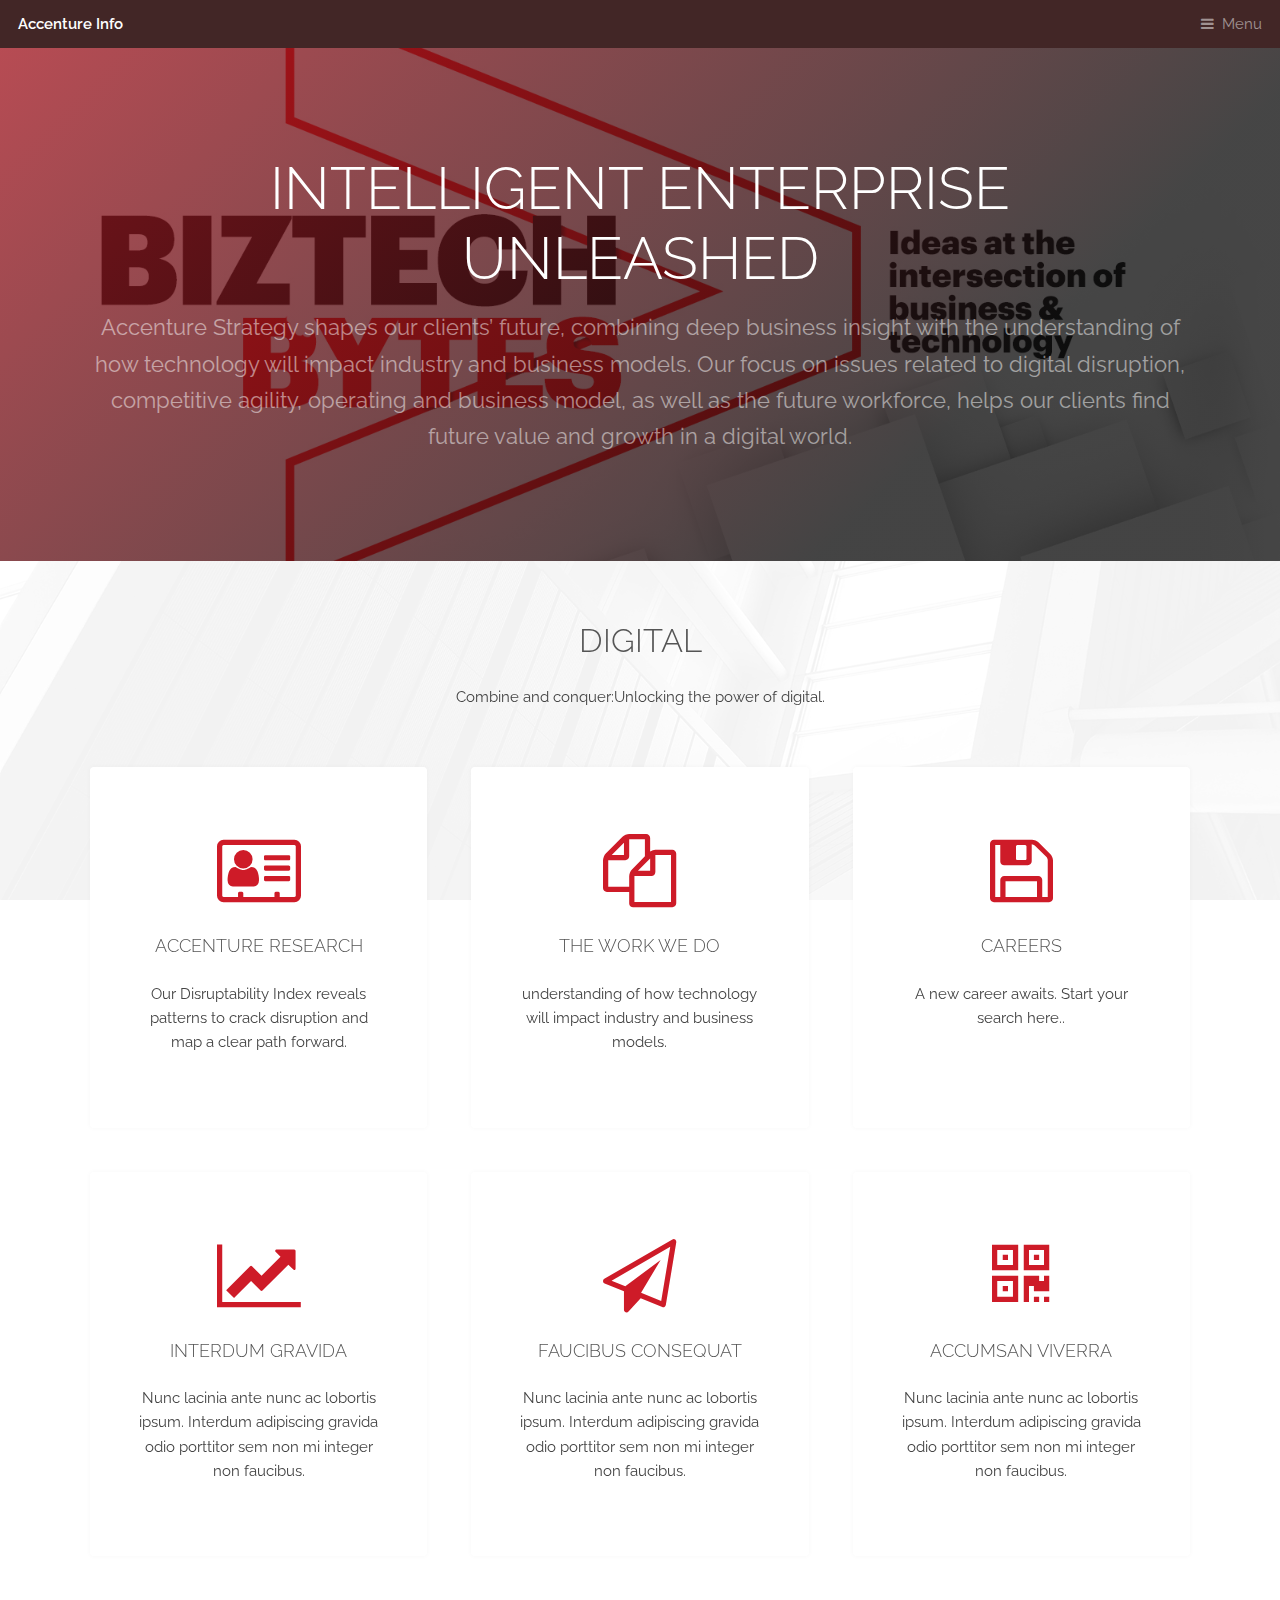
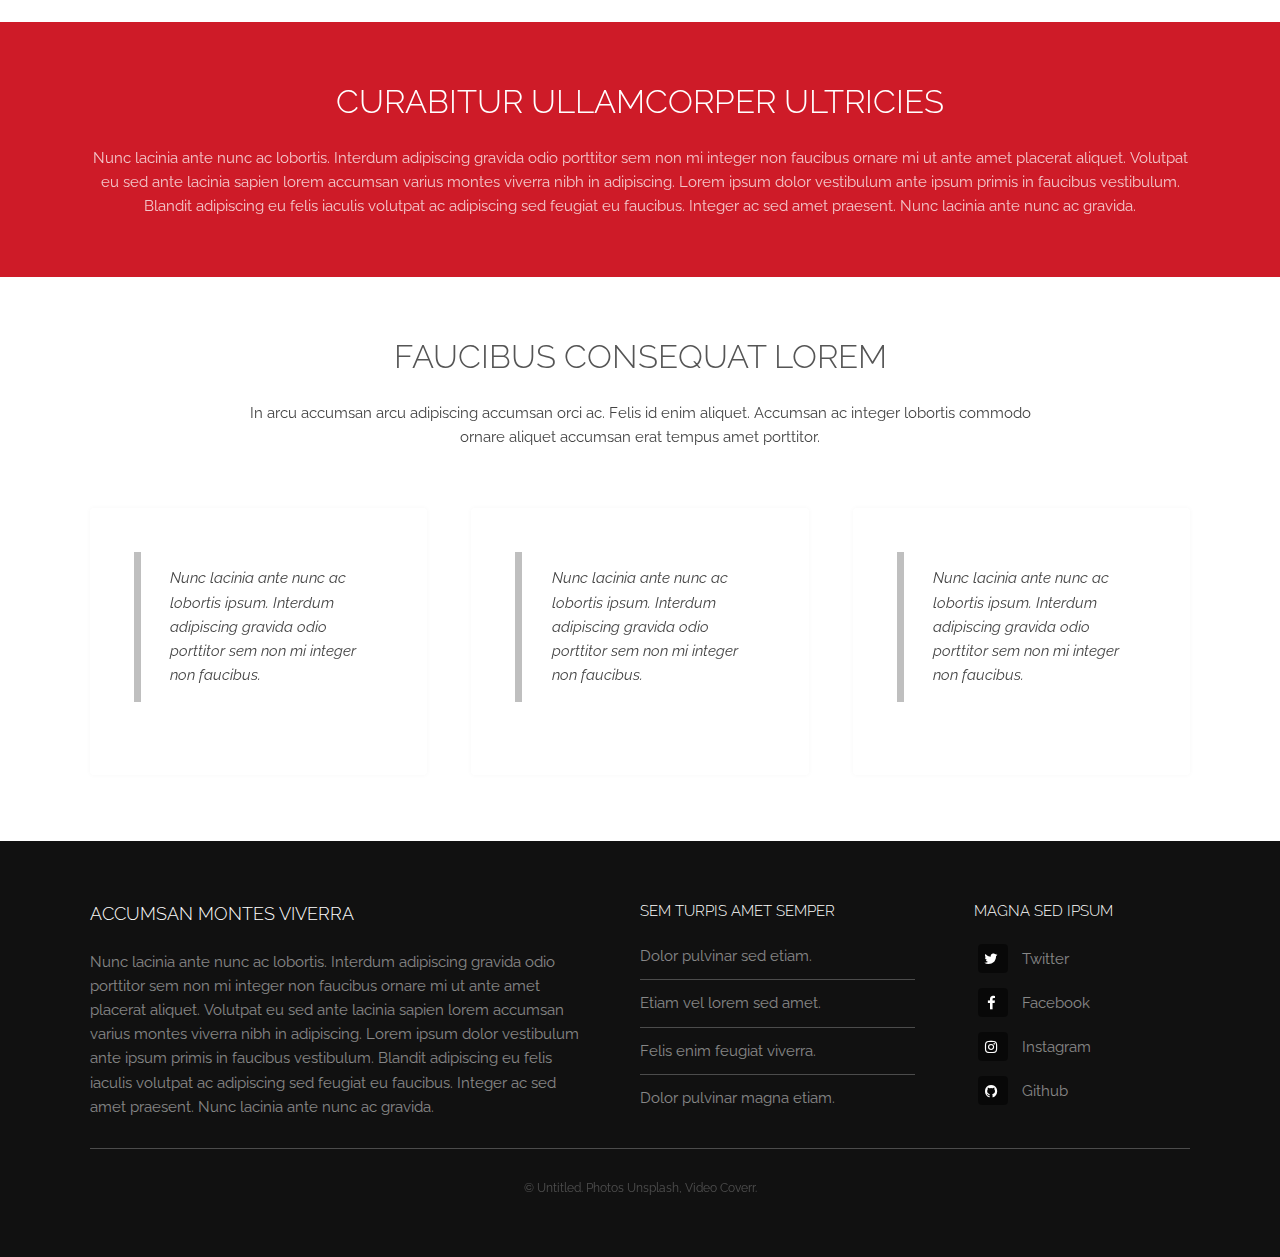
<file: index.html>
<!DOCTYPE HTML>
	<head>
		<title>HTML5 templates</title>
		<meta charset="utf-8" />
		<meta name="viewport" content="width=device-width, initial-scale=1, user-scalable=no" />
		<meta name="description" content="" />
		<meta name="keywords" content="" />
		<link rel="stylesheet" href="assets/css/main.css" />
	</head>
	<body class="is-preload">

		<!-- Header -->
			<header id="header">
				<a class="logo" href="index.html">Accenture Info</a>
				<nav>
					<a href="#menu">Menu</a>
				</nav>
			</header>

		<!-- Nav -->
			<nav id="menu">
				<ul class="links">
					<li><a href="index.html">Home</a></li>
					<li><a href="elements.html">Elements</a></li>
					<li><a href="generic.html">Generic</a></li>
				</ul>
			</nav>

		<!-- Banner -->
			<section id="banner">
				<div class="inner">
					<h1>Intelligent Enterprise  Unleashed</h1>
					<p>Accenture Strategy shapes our clients’ future, combining deep business insight with the understanding of how technology will impact industry and business models. Our focus on issues related to digital disruption, competitive agility, operating and business model, as well as the future workforce, helps our clients find future value and growth in a digital world.</p>
				</div>
				<!--<video autoplay loop muted playsinline src="images/banner.mp4"></video>-->
			</section>

		<!-- Highlights -->
			<section class="wrapper">
				<div class="inner">
					<header class="special">
						<h2>DIGITAL</h2>
						<p>Combine and conquer:Unlocking the power of digital.</p>
					</header>
					<div class="highlights">
						<section>
							<div class="content">
								<header>
									<a href="#" class="icon fa-vcard-o"><span class="label">Icon</span></a>
									<h3>ACCENTURE RESEARCH</h3>
								</header>
								<p>Our Disruptability Index reveals patterns to crack disruption and map a clear path forward.</p>
							</div>
						</section>
						<section>
							<div class="content">
								<header>
									<a href="#" class="icon fa-files-o"><span class="label">Icon</span></a>
									<h3>THE WORK WE DO</h3>
								</header>
								<p>understanding of how technology will impact industry and business models.</p>
							</div>
						</section>
						<section>
							<div class="content">
								<header>
									<a href="#" class="icon fa-floppy-o"><span class="label">Icon</span></a>
									<h3>CAREERS</h3>
								</header>
								<p>A new career awaits. Start your search here..</p>
							</div>
						</section>
						<section>
							<div class="content">
								<header>
									<a href="#" class="icon fa-line-chart"><span class="label">Icon</span></a>
									<h3>Interdum gravida</h3>
								</header>
								<p>Nunc lacinia ante nunc ac lobortis ipsum. Interdum adipiscing gravida odio porttitor sem non mi integer non faucibus.</p>
							</div>
						</section>
						<section>
							<div class="content">
								<header>
									<a href="#" class="icon fa-paper-plane-o"><span class="label">Icon</span></a>
									<h3>Faucibus consequat</h3>
								</header>
								<p>Nunc lacinia ante nunc ac lobortis ipsum. Interdum adipiscing gravida odio porttitor sem non mi integer non faucibus.</p>
							</div>
						</section>
						<section>
							<div class="content">
								<header>
									<a href="#" class="icon fa-qrcode"><span class="label">Icon</span></a>
									<h3>Accumsan viverra</h3>
								</header>
								<p>Nunc lacinia ante nunc ac lobortis ipsum. Interdum adipiscing gravida odio porttitor sem non mi integer non faucibus.</p>
							</div>
						</section>
					</div>
				</div>
			</section>

		<!-- CTA -->
			<section id="cta" class="wrapper">
				<div class="inner">
					<h2>Curabitur ullamcorper ultricies</h2>
					<p>Nunc lacinia ante nunc ac lobortis. Interdum adipiscing gravida odio porttitor sem non mi integer non faucibus ornare mi ut ante amet placerat aliquet. Volutpat eu sed ante lacinia sapien lorem accumsan varius montes viverra nibh in adipiscing. Lorem ipsum dolor vestibulum ante ipsum primis in faucibus vestibulum. Blandit adipiscing eu felis iaculis volutpat ac adipiscing sed feugiat eu faucibus. Integer ac sed amet praesent. Nunc lacinia ante nunc ac gravida.</p>
				</div>
			</section>

		<!-- Testimonials -->
			<section class="wrapper">
				<div class="inner">
					<header class="special">
						<h2>Faucibus consequat lorem</h2>
						<p>In arcu accumsan arcu adipiscing accumsan orci ac. Felis id enim aliquet. Accumsan ac integer lobortis commodo ornare aliquet accumsan erat tempus amet porttitor.</p>
					</header>
					<div class="testimonials">
						<section>
							<div class="content">
								<blockquote>
									<p>Nunc lacinia ante nunc ac lobortis ipsum. Interdum adipiscing gravida odio porttitor sem non mi integer non faucibus.</p>
								</blockquote>
							
							</div>
						</section>
						<section>
							<div class="content">
								<blockquote>
									<p>Nunc lacinia ante nunc ac lobortis ipsum. Interdum adipiscing gravida odio porttitor sem non mi integer non faucibus.</p>
								</blockquote>
								
							</div>
						</section>
						<section>
							<div class="content">
								<blockquote>
									<p>Nunc lacinia ante nunc ac lobortis ipsum. Interdum adipiscing gravida odio porttitor sem non mi integer non faucibus.</p>
								</blockquote>
								
							</div>
						</section>
					</div>
				</div>
			</section>

		<!-- Footer -->
			<footer id="footer">
				<div class="inner">
					<div class="content">
						<section>
							<h3>Accumsan montes viverra</h3>
							<p>Nunc lacinia ante nunc ac lobortis. Interdum adipiscing gravida odio porttitor sem non mi integer non faucibus ornare mi ut ante amet placerat aliquet. Volutpat eu sed ante lacinia sapien lorem accumsan varius montes viverra nibh in adipiscing. Lorem ipsum dolor vestibulum ante ipsum primis in faucibus vestibulum. Blandit adipiscing eu felis iaculis volutpat ac adipiscing sed feugiat eu faucibus. Integer ac sed amet praesent. Nunc lacinia ante nunc ac gravida.</p>
						</section>
						<section>
							<h4>Sem turpis amet semper</h4>
							<ul class="alt">
								<li><a href="#">Dolor pulvinar sed etiam.</a></li>
								<li><a href="#">Etiam vel lorem sed amet.</a></li>
								<li><a href="#">Felis enim feugiat viverra.</a></li>
								<li><a href="#">Dolor pulvinar magna etiam.</a></li>
							</ul>
						</section>
						<section>
							<h4>Magna sed ipsum</h4>
							<ul class="plain">
								<li><a href="#"><i class="icon fa-twitter">&nbsp;</i>Twitter</a></li>
								<li><a href="#"><i class="icon fa-facebook">&nbsp;</i>Facebook</a></li>
								<li><a href="#"><i class="icon fa-instagram">&nbsp;</i>Instagram</a></li>
								<li><a href="#"><i class="icon fa-github">&nbsp;</i>Github</a></li>
							</ul>
						</section>
					</div>
					<div class="copyright">
						&copy; Untitled. Photos <a href="https://unsplash.co">Unsplash</a>, Video <a href="https://coverr.co">Coverr</a>.
					</div>
				</div>
			</footer>

		<!-- Scripts -->
			<script src="assets/js/jquery.min.js"></script>
			<script src="assets/js/browser.min.js"></script>
			<script src="assets/js/breakpoints.min.js"></script>
			<script src="assets/js/util.js"></script>
			<script src="assets/js/main.js"></script>

	</body>
</html>
</file>
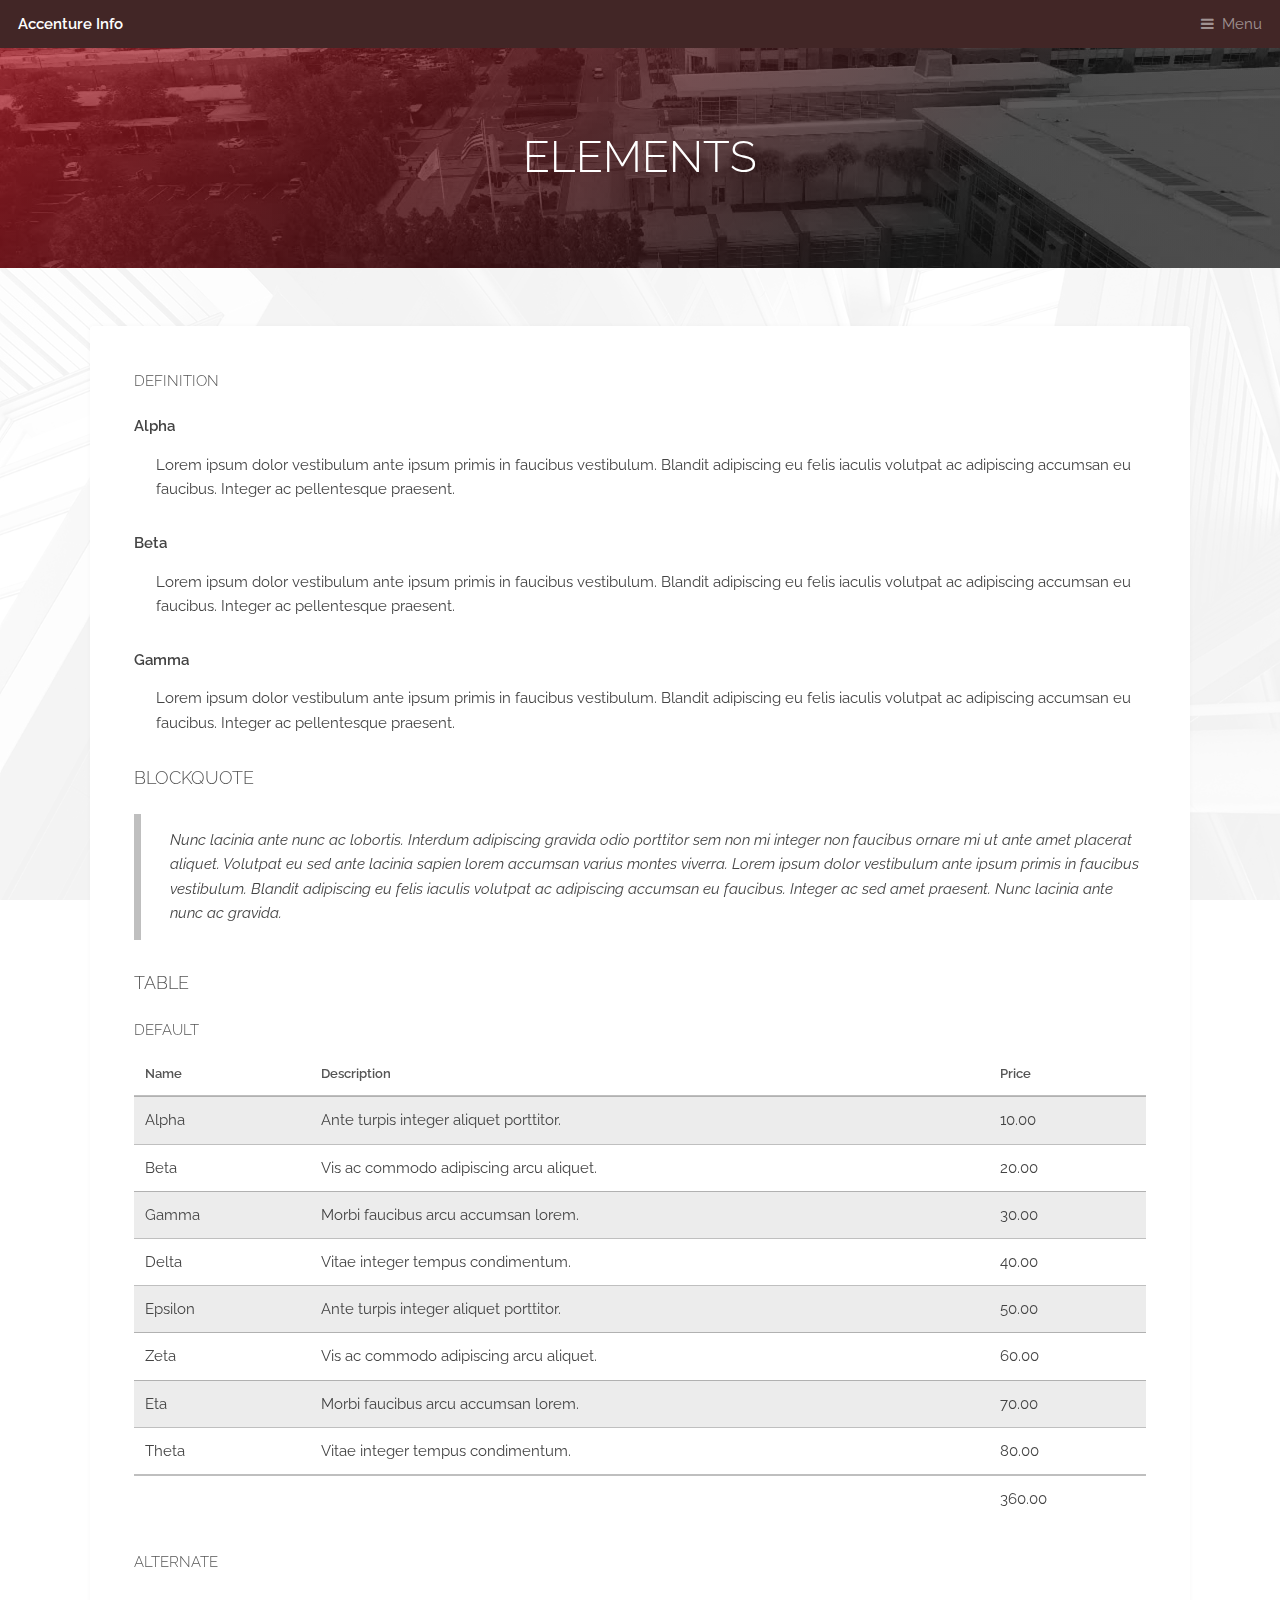
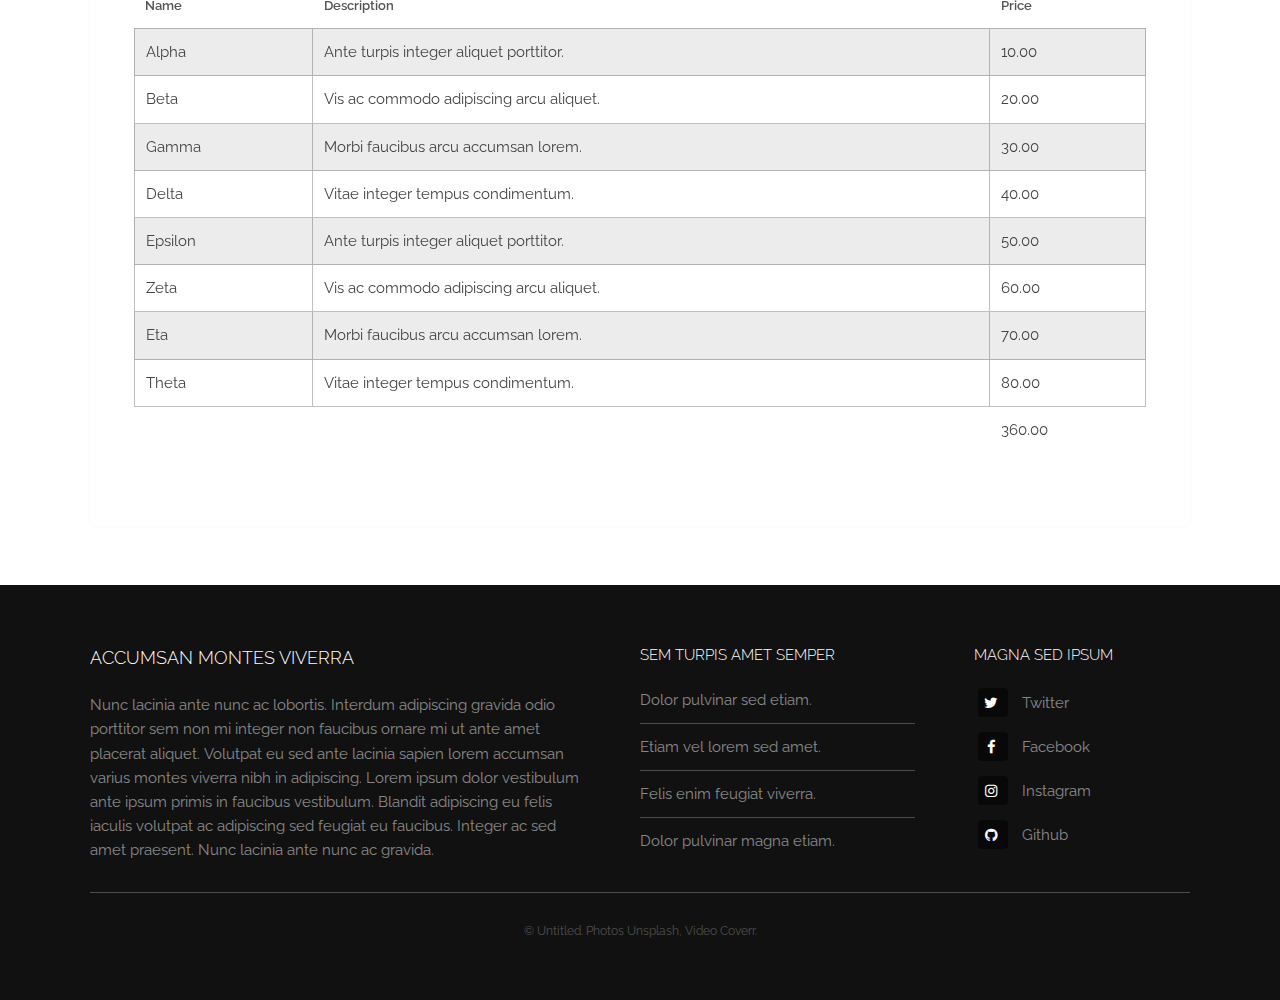
<file: elements.html>
<!DOCTYPE HTML>
<html>
	<head>
		<title>html5-element of the page</title>
		<meta charset="utf-8" />
		<meta name="viewport" content="width=device-width, initial-scale=1, user-scalable=no" />
		<meta name="description" content="" />
		<meta name="keywords" content="" />
		<link rel="stylesheet" href="assets/css/main.css" />
	</head>
	<body class="is-preload">

		<!-- Header -->
			<header id="header">
				<a class="logo" href="index.html">Accenture Info</a>
				<nav>
					<a href="#menu">Menu</a>
				</nav>
			</header>

		<!-- Nav -->
			<nav id="menu">
				<ul class="links">
					<li><a href="index.html">Home</a></li>
					<li><a href="elements.html">Elements</a></li>
					<li><a href="generic.html">Generic</a></li>
				</ul>
			</nav>

		<!-- Heading -->
			<div id="heading" >
				<h1>Elements</h1>
			</div>

		<!-- Main -->
			<section id="main" class="wrapper">
				<div class="inner">
					<div class="content">

					<!-- Elements -->
						<div class="row">
							<div class="col-12 col-12-medium">

								
									<h4>Definition</h4>
									<dl>
										<dt>Alpha</dt>
										<dd>
											<p>Lorem ipsum dolor vestibulum ante ipsum primis in faucibus vestibulum.
											Blandit adipiscing eu felis iaculis volutpat ac adipiscing accumsan eu faucibus.
											Integer ac pellentesque praesent.</p>
										</dd>
										<dt>Beta</dt>
										<dd>
											<p>Lorem ipsum dolor vestibulum ante ipsum primis in faucibus vestibulum.
											Blandit adipiscing eu felis iaculis volutpat ac adipiscing accumsan eu faucibus.
											Integer ac pellentesque praesent.</p>
										</dd>
										<dt>Gamma</dt>
										<dd>
											<p>Lorem ipsum dolor vestibulum ante ipsum primis in faucibus vestibulum.
											Blandit adipiscing eu felis iaculis volutpat ac adipiscing accumsan eu faucibus.
											Integer ac pellentesque praesent.</p>
										</dd>
									</dl>

								
								<!-- Blockquote -->
									<h3>Blockquote</h3>
									<blockquote>Nunc lacinia ante nunc ac lobortis. Interdum adipiscing gravida odio
									porttitor sem non mi integer non faucibus ornare mi ut ante amet placerat aliquet.
									Volutpat eu sed ante lacinia sapien lorem accumsan varius montes viverra. Lorem ipsum
									dolor vestibulum ante ipsum primis in faucibus vestibulum. Blandit adipiscing eu felis
									iaculis volutpat ac adipiscing accumsan eu faucibus. Integer ac sed amet praesent. Nunc
									lacinia ante nunc ac gravida.</blockquote>

								<!-- Table -->
									<h3>Table</h3>
									<h4>Default</h4>
									<div class="table-wrapper">
										<table>
											<thead>
												<tr>
													<th>Name</th>
													<th>Description</th>
													<th>Price</th>
												</tr>
											</thead>
											<tbody>
												<tr>
													<td>Alpha</td>
													<td>Ante turpis integer aliquet porttitor.</td>
													<td>10.00</td>
												</tr>
												<tr>
													<td>Beta</td>
													<td>Vis ac commodo adipiscing arcu aliquet.</td>
													<td>20.00</td>
												</tr>
												<tr>
													<td>Gamma</td>
													<td>Morbi faucibus arcu accumsan lorem.</td>
													<td>30.00</td>
												</tr>
												<tr>
													<td>Delta</td>
													<td>Vitae integer tempus condimentum.</td>
													<td>40.00</td>
												</tr>
												<tr>
													<td>Epsilon</td>
													<td>Ante turpis integer aliquet porttitor.</td>
													<td>50.00</td>
												</tr>
												<tr>
													<td>Zeta</td>
													<td>Vis ac commodo adipiscing arcu aliquet.</td>
													<td>60.00</td>
												</tr>
												<tr>
													<td>Eta</td>
													<td>Morbi faucibus arcu accumsan lorem.</td>
													<td>70.00</td>
												</tr>
												<tr>
													<td>Theta</td>
													<td>Vitae integer tempus condimentum.</td>
													<td>80.00</td>
												</tr>
											</tbody>
											<tfoot>
												<tr>
													<td colspan="2"></td>
													<td>360.00</td>
												</tr>
											</tfoot>
										</table>
									</div>
									<h4>Alternate</h4>
									<div class="table-wrapper">
										<table class="alt">
											<thead>
												<tr>
													<th>Name</th>
													<th>Description</th>
													<th>Price</th>
												</tr>
											</thead>
											<tbody>
												<tr>
													<td>Alpha</td>
													<td>Ante turpis integer aliquet porttitor.</td>
													<td>10.00</td>
												</tr>
												<tr>
													<td>Beta</td>
													<td>Vis ac commodo adipiscing arcu aliquet.</td>
													<td>20.00</td>
												</tr>
												<tr>
													<td>Gamma</td>
													<td>Morbi faucibus arcu accumsan lorem.</td>
													<td>30.00</td>
												</tr>
												<tr>
													<td>Delta</td>
													<td>Vitae integer tempus condimentum.</td>
													<td>40.00</td>
												</tr>
												<tr>
													<td>Epsilon</td>
													<td>Ante turpis integer aliquet porttitor.</td>
													<td>50.00</td>
												</tr>
												<tr>
													<td>Zeta</td>
													<td>Vis ac commodo adipiscing arcu aliquet.</td>
													<td>60.00</td>
												</tr>
												<tr>
													<td>Eta</td>
													<td>Morbi faucibus arcu accumsan lorem.</td>
													<td>70.00</td>
												</tr>
												<tr>
													<td>Theta</td>
													<td>Vitae integer tempus condimentum.</td>
													<td>80.00</td>
												</tr>
											</tbody>
											<tfoot>
												<tr>
													<td colspan="2"></td>
													<td>360.00</td>
												</tr>
											</tfoot>
										</table>
									</div>

							</div>
						</div>
					</div>
				</div>
			</section>

		<!-- Footer -->
			<footer id="footer">
				<div class="inner">
					<div class="content">
						<section>
							<h3>Accumsan montes viverra</h3>
							<p>Nunc lacinia ante nunc ac lobortis. Interdum adipiscing gravida odio porttitor sem non mi integer non faucibus ornare mi ut ante amet placerat aliquet. Volutpat eu sed ante lacinia sapien lorem accumsan varius montes viverra nibh in adipiscing. Lorem ipsum dolor vestibulum ante ipsum primis in faucibus vestibulum. Blandit adipiscing eu felis iaculis volutpat ac adipiscing sed feugiat eu faucibus. Integer ac sed amet praesent. Nunc lacinia ante nunc ac gravida.</p>
						</section>
						<section>
							<h4>Sem turpis amet semper</h4>
							<ul class="alt">
								<li><a href="#">Dolor pulvinar sed etiam.</a></li>
								<li><a href="#">Etiam vel lorem sed amet.</a></li>
								<li><a href="#">Felis enim feugiat viverra.</a></li>
								<li><a href="#">Dolor pulvinar magna etiam.</a></li>
							</ul>
						</section>
						<section>
							<h4>Magna sed ipsum</h4>
							<ul class="plain">
								<li><a href="#"><i class="icon fa-twitter">&nbsp;</i>Twitter</a></li>
								<li><a href="#"><i class="icon fa-facebook">&nbsp;</i>Facebook</a></li>
								<li><a href="#"><i class="icon fa-instagram">&nbsp;</i>Instagram</a></li>
								<li><a href="#"><i class="icon fa-github">&nbsp;</i>Github</a></li>
							</ul>
						</section>
					</div>
					<div class="copyright">
						&copy; Untitled. Photos <a href="https://unsplash.co">Unsplash</a>, Video <a href="https://coverr.co">Coverr</a>.
					</div>
				</div>
			</footer>

		<!-- Scripts -->
			<script src="assets/js/jquery.min.js"></script>
			<script src="assets/js/browser.min.js"></script>
			<script src="assets/js/breakpoints.min.js"></script>
			<script src="assets/js/util.js"></script>
			<script src="assets/js/main.js"></script>

	</body>
</html>
</file>
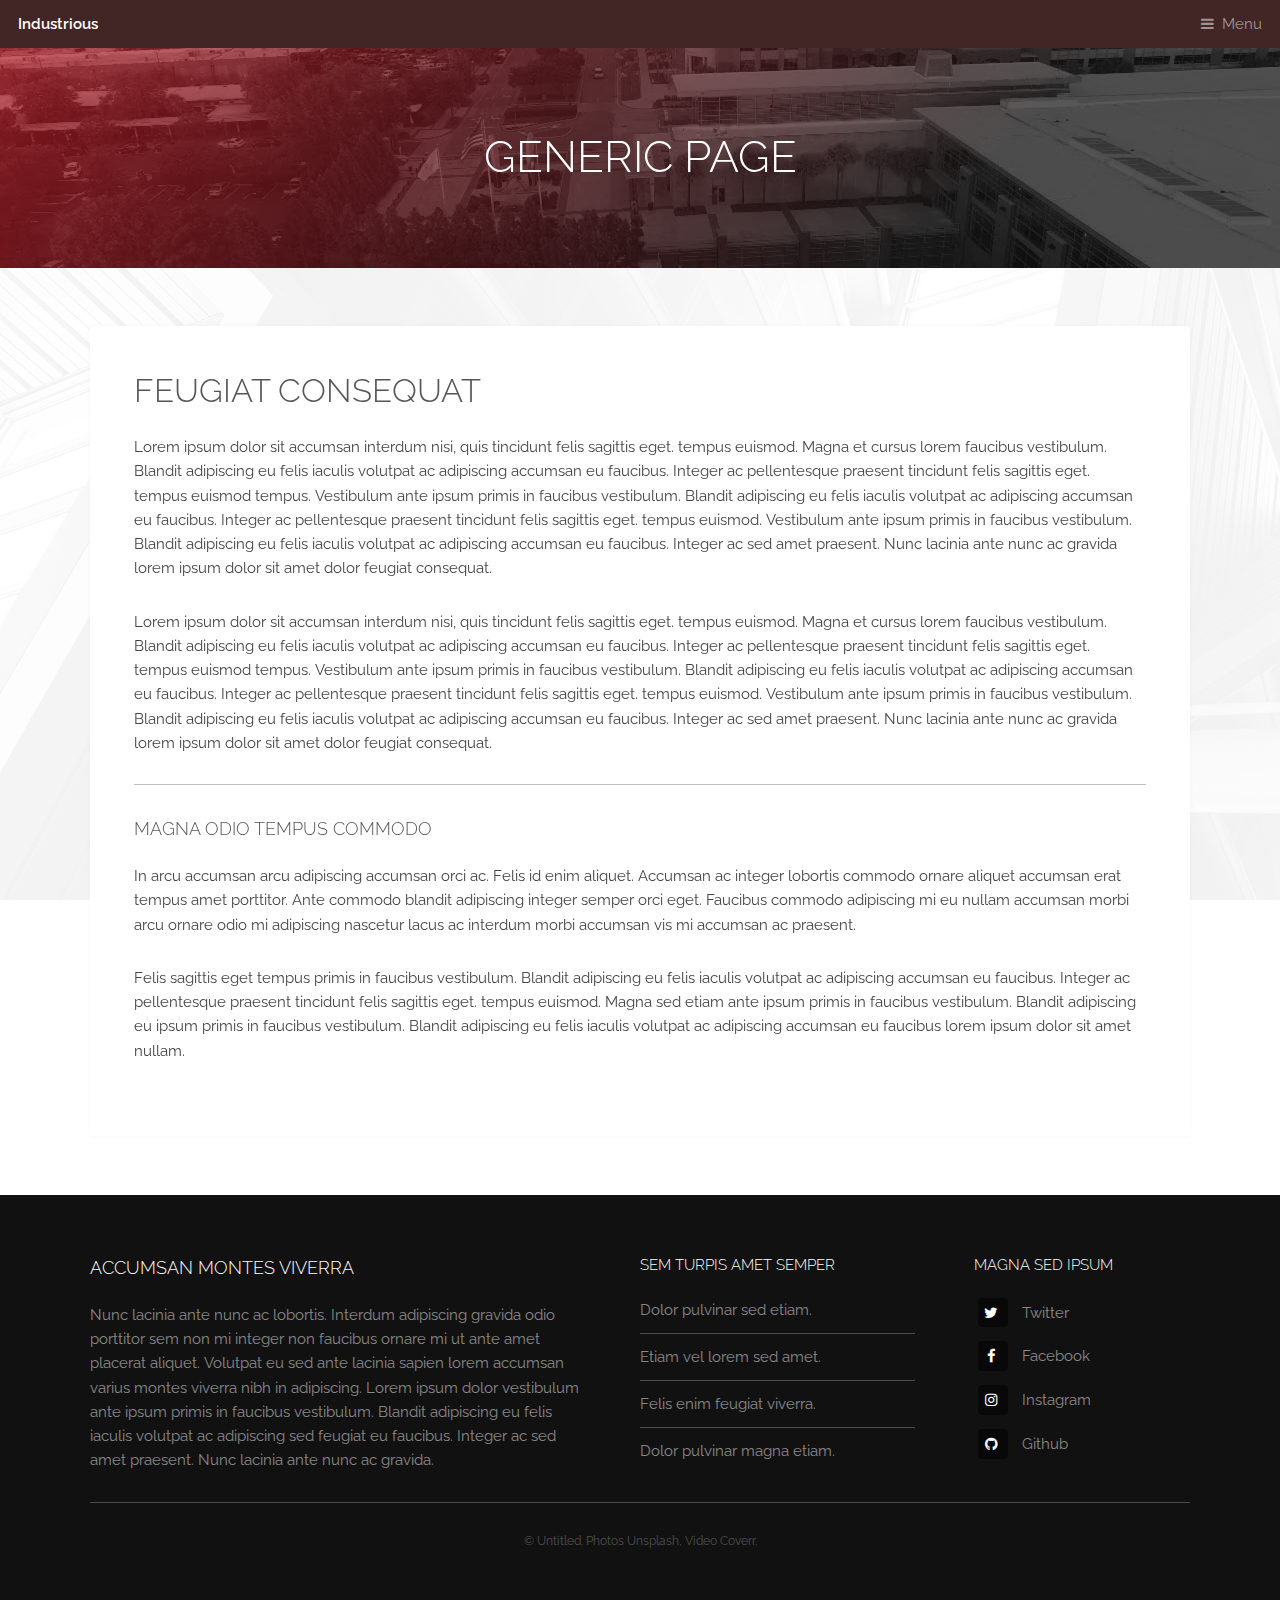
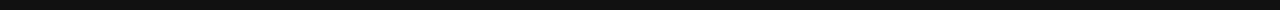
<file: generic.html>
<!DOCTYPE HTML>
<!--
	Industrious by TEMPLATED
	templated.co @templatedco
	Released for free under the Creative Commons Attribution 3.0 license (templated.co/license)
-->
<html>
	<head>
		<title>Generic Page - Industrious by TEMPLATED</title>
		<meta charset="utf-8" />
		<meta name="viewport" content="width=device-width, initial-scale=1, user-scalable=no" />
		<meta name="description" content="" />
		<meta name="keywords" content="" />
		<link rel="stylesheet" href="assets/css/main.css" />
	</head>
	<body class="is-preload">

		<!-- Header -->
			<header id="header">
				<a class="logo" href="index.html">Industrious</a>
				<nav>
					<a href="#menu">Menu</a>
				</nav>
			</header>

		<!-- Nav -->
			<nav id="menu">
				<ul class="links">
					<li><a href="index.html">Home</a></li>
					<li><a href="elements.html">Elements</a></li>
					<li><a href="generic.html">Generic</a></li>
				</ul>
			</nav>

		<!-- Heading -->
			<div id="heading" >
				<h1>Generic Page</h1>
			</div>

		<!-- Main -->
			<section id="main" class="wrapper">
				<div class="inner">
					<div class="content">
						<header>
							<h2>Feugiat consequat</h2>
						</header>
						<p>Lorem ipsum dolor sit accumsan interdum nisi, quis tincidunt felis sagittis eget. tempus euismod. Magna et cursus lorem faucibus vestibulum. Blandit adipiscing eu felis iaculis volutpat ac adipiscing accumsan eu faucibus. Integer ac pellentesque praesent tincidunt felis sagittis eget. tempus euismod tempus. Vestibulum ante ipsum primis in faucibus vestibulum. Blandit adipiscing eu felis iaculis volutpat ac adipiscing accumsan eu faucibus. Integer ac pellentesque praesent tincidunt felis sagittis eget. tempus euismod. Vestibulum ante ipsum primis in faucibus vestibulum. Blandit adipiscing eu felis iaculis volutpat ac adipiscing accumsan eu faucibus. Integer ac sed amet praesent. Nunc lacinia ante nunc ac gravida lorem ipsum dolor sit amet dolor feugiat consequat. </p>
						<p>Lorem ipsum dolor sit accumsan interdum nisi, quis tincidunt felis sagittis eget. tempus euismod. Magna et cursus lorem faucibus vestibulum. Blandit adipiscing eu felis iaculis volutpat ac adipiscing accumsan eu faucibus. Integer ac pellentesque praesent tincidunt felis sagittis eget. tempus euismod tempus. Vestibulum ante ipsum primis in faucibus vestibulum. Blandit adipiscing eu felis iaculis volutpat ac adipiscing accumsan eu faucibus. Integer ac pellentesque praesent tincidunt felis sagittis eget. tempus euismod. Vestibulum ante ipsum primis in faucibus vestibulum. Blandit adipiscing eu felis iaculis volutpat ac adipiscing accumsan eu faucibus. Integer ac sed amet praesent. Nunc lacinia ante nunc ac gravida lorem ipsum dolor sit amet dolor feugiat consequat. </p>
						<hr />
						<h3>Magna odio tempus commodo</h3>
						<p>In arcu accumsan arcu adipiscing accumsan orci ac. Felis id enim aliquet. Accumsan ac integer lobortis commodo ornare aliquet accumsan erat tempus amet porttitor. Ante commodo blandit adipiscing integer semper orci eget. Faucibus commodo adipiscing mi eu nullam accumsan morbi arcu ornare odio mi adipiscing nascetur lacus ac interdum morbi accumsan vis mi accumsan ac praesent.</p>
						<p>Felis sagittis eget tempus primis in faucibus vestibulum. Blandit adipiscing eu felis iaculis volutpat ac adipiscing accumsan eu faucibus. Integer ac pellentesque praesent tincidunt felis sagittis eget. tempus euismod. Magna sed etiam ante ipsum primis in faucibus vestibulum. Blandit adipiscing eu ipsum primis in faucibus vestibulum. Blandit adipiscing eu felis iaculis volutpat ac adipiscing accumsan eu faucibus lorem ipsum dolor sit amet nullam.</p>
					</div>
				</div>
			</section>

		<!-- Footer -->
			<footer id="footer">
				<div class="inner">
					<div class="content">
						<section>
							<h3>Accumsan montes viverra</h3>
							<p>Nunc lacinia ante nunc ac lobortis. Interdum adipiscing gravida odio porttitor sem non mi integer non faucibus ornare mi ut ante amet placerat aliquet. Volutpat eu sed ante lacinia sapien lorem accumsan varius montes viverra nibh in adipiscing. Lorem ipsum dolor vestibulum ante ipsum primis in faucibus vestibulum. Blandit adipiscing eu felis iaculis volutpat ac adipiscing sed feugiat eu faucibus. Integer ac sed amet praesent. Nunc lacinia ante nunc ac gravida.</p>
						</section>
						<section>
							<h4>Sem turpis amet semper</h4>
							<ul class="alt">
								<li><a href="#">Dolor pulvinar sed etiam.</a></li>
								<li><a href="#">Etiam vel lorem sed amet.</a></li>
								<li><a href="#">Felis enim feugiat viverra.</a></li>
								<li><a href="#">Dolor pulvinar magna etiam.</a></li>
							</ul>
						</section>
						<section>
							<h4>Magna sed ipsum</h4>
							<ul class="plain">
								<li><a href="#"><i class="icon fa-twitter">&nbsp;</i>Twitter</a></li>
								<li><a href="#"><i class="icon fa-facebook">&nbsp;</i>Facebook</a></li>
								<li><a href="#"><i class="icon fa-instagram">&nbsp;</i>Instagram</a></li>
								<li><a href="#"><i class="icon fa-github">&nbsp;</i>Github</a></li>
							</ul>
						</section>
					</div>
					<div class="copyright">
						&copy; Untitled. Photos <a href="https://unsplash.co">Unsplash</a>, Video <a href="https://coverr.co">Coverr</a>.
					</div>
				</div>
			</footer>

		<!-- Scripts -->
			<script src="assets/js/jquery.min.js"></script>
			<script src="assets/js/browser.min.js"></script>
			<script src="assets/js/breakpoints.min.js"></script>
			<script src="assets/js/util.js"></script>
			<script src="assets/js/main.js"></script>

	</body>
</html>
</file>
<file: assets/css/main.css>
@import url(font-awesome.min.css);
@import url("https://fonts.googleapis.com/css?family=Raleway:200,300,400,500,600");
/*
	Industrious by TEMPLATED
	templated.co @templatedco
	Released for free under the Creative Commons Attribution 3.0 license (templated.co/license)
*/
/* Basic */
@-ms-viewport {
  width: device-width; }
body {
  -ms-overflow-style: scrollbar; }

@media screen and (max-width: 480px) {
  html, body {
    min-width: 320px; } }
html {
  box-sizing: border-box; }

*, *:before, *:after {
  box-sizing: inherit; }

body {
  background: #ffffff; }
  body.is-preload *, body.is-preload *:before, body.is-preload *:after {
    -moz-animation: none !important;
    -webkit-animation: none !important;
    -ms-animation: none !important;
    animation: none !important;
    -moz-transition: none !important;
    -webkit-transition: none !important;
    -ms-transition: none !important;
    transition: none !important; }

html, body, div, span, applet, object,
iframe, h1, h2, h3, h4, h5, h6, p, blockquote,
pre, a, abbr, acronym, address, big, cite,
code, del, dfn, em, img, ins, kbd, q, s, samp,
small, strike, strong, sub, sup, tt, var, b,
u, i, center, dl, dt, dd, ol, ul, li, fieldset,
form, label, legend, table, caption, tbody,
tfoot, thead, tr, th, td, article, aside,
canvas, details, embed, figure, figcaption,
footer, header, hgroup, menu, nav, output, ruby,
section, summary, time, mark, audio, video {
  margin: 0;
  padding: 0;
  border: 0;
  font-size: 100%;
  font: inherit;
  vertical-align: baseline; }

article, aside, details, figcaption, figure,
footer, header, hgroup, menu, nav, section {
  display: block; }

body {
  line-height: 1; }

ol, ul {
  list-style: none; }

blockquote, q {
  quotes: none; }
  blockquote:before, blockquote:after, q:before, q:after {
    content: '';
    content: none; }

table {
  border-collapse: collapse;
  border-spacing: 0; }

body {
  -webkit-text-size-adjust: none; }

mark {
  background-color: transparent;
  color: inherit; }

input::-moz-focus-inner {
  border: 0;
  padding: 0; }

input, select, textarea {
  -moz-appearance: none;
  -webkit-appearance: none;
  -ms-appearance: none;
  appearance: none; }

/* Typography */
html {
  font-size: 13pt; }
  @media screen and (max-width: 1680px) {
    html {
      font-size: 11pt; } }
  @media screen and (max-width: 980px) {
    html {
      font-size: 12pt; } }
  @media screen and (max-width: 480px) {
    html {
      font-size: 11pt; } }

body {
  background-color: #ffffff;
  color: #444444; }

body, input, select, textarea {
  font-family: "Raleway", Arial, Helvetica, sans-serif;
  font-weight: 400;
  font-size: 1rem;
  line-height: 1.65; }

a {
  -moz-transition: color 0.2s ease-in-out;
  -webkit-transition: color 0.2s ease-in-out;
  -ms-transition: color 0.2s ease-in-out;
  transition: color 0.2s ease-in-out;
  text-decoration: underline; }
  a:hover {
    text-decoration: none; }

strong, b {
  font-weight: 600; }

em, i {
  font-style: italic; }

p {
  margin: 0 0 2rem 0; }

header.special {
  text-align: center;
  margin-bottom: 4rem; }
  header.special p {
    max-width: 75%;
    margin-left: auto;
    margin-right: auto; }

h1, h2, h3, h4, h5, h6 {
  font-weight: 300;
  line-height: 1.5;
  text-transform: uppercase;
  margin: 0 0 1.5rem 0; }
  h1 a, h2 a, h3 a, h4 a, h5 a, h6 a {
    color: inherit;
    text-decoration: none; }

h1 {
  font-size: 3rem;
  line-height: 1.2; }

h2 {
  font-size: 2.25rem;
  line-height: 1.3; }

h3 {
  font-size: 1.25rem; }

h4 {
  font-size: 1rem; }

h5 {
  font-size: 0.9rem; }

h6 {
  font-size: 0.7rem; }

@media screen and (max-width: 736px) {
  h1 {
    font-size: 2.75rem;
    line-height: 1.3; }

  h2 {
    font-size: 1.75rem;
    line-height: 1.5; }

  h3 {
    font-size: 1.25rem; } }
sub {
  font-size: 0.8rem;
  position: relative;
  top: 0.5rem; }

sup {
  font-size: 0.8rem;
  position: relative;
  top: -0.5rem; }

blockquote {
  border-left: solid 0.5rem;
  font-style: italic;
  margin: 0 0 2rem 0;
  padding: 1rem 0 1rem 2rem; }

code {
  border-radius: 4px;
  border: solid 1px;
  font-family: "Courier New", monospace;
  font-size: 0.9rem;
  margin: 0 0.25rem;
  padding: 0.25rem 0.65rem; }

pre {
  -webkit-overflow-scrolling: touch;
  font-family: "Courier New", monospace;
  font-size: 0.9rem;
  margin: 0 0 2rem 0; }
  pre code {
    display: block;
    line-height: 1.75;
    padding: 1rem 1.5rem;
    overflow-x: auto; }

hr {
  border: 0;
  border-bottom: solid 1px;
  margin: 2rem 0; }
  hr.major {
    margin: 4rem 0; }

input, select, textarea {
  color: #555555; }

a {
  color: #ce1b28; }

strong, b {
  color: #555555; }

h1, h2, h3, h4, h5, h6 {
  color: #555555; }

blockquote {
  border-left-color: rgba(0, 0, 0, 0.25); }

code {
  background: rgba(0, 0, 0, 0.075);
  border-color: rgba(0, 0, 0, 0.25); }

hr {
  border-bottom-color: rgba(0, 0, 0, 0.25); }

/* Inner */
.inner {
  margin: 0 auto;
  width: 75rem;
  max-width: calc(100% - 6rem); }
  @media screen and (max-width: 480px) {
    .inner {
      max-width: calc(100% - 3rem); } }

/* Button */
input[type="submit"],
input[type="reset"],
input[type="button"],
button,
.button {
  -moz-appearance: none;
  -webkit-appearance: none;
  -ms-appearance: none;
  appearance: none;
  -moz-transition: background-color 0.2s ease-in-out, box-shadow 0.2s ease-in-out, color 0.2s ease-in-out;
  -webkit-transition: background-color 0.2s ease-in-out, box-shadow 0.2s ease-in-out, color 0.2s ease-in-out;
  -ms-transition: background-color 0.2s ease-in-out, box-shadow 0.2s ease-in-out, color 0.2s ease-in-out;
  transition: background-color 0.2s ease-in-out, box-shadow 0.2s ease-in-out, color 0.2s ease-in-out;
  border: 0;
  border-radius: 4px;
  cursor: pointer;
  display: inline-block;
  font-weight: 600;
  height: 3.25rem;
  line-height: 3.25rem;
  padding: 0 1.75rem;
  text-align: center;
  text-decoration: none;
  white-space: nowrap; }
  input[type="submit"].small,
  input[type="reset"].small,
  input[type="button"].small,
  button.small,
  .button.small {
    font-size: 0.8rem;
    height: 2.4375rem;
    line-height: 2.4375rem;
    padding: 0 1.25rem; }
  input[type="submit"].large,
  input[type="reset"].large,
  input[type="button"].large,
  button.large,
  .button.large {
    font-size: 1.35rem;
    height: 4.0625rem;
    line-height: 4.0625rem;
    padding: 0 2rem; }
  input[type="submit"].wide,
  input[type="reset"].wide,
  input[type="button"].wide,
  button.wide,
  .button.wide {
    min-width: 13rem; }
  input[type="submit"].icon:before,
  input[type="reset"].icon:before,
  input[type="button"].icon:before,
  button.icon:before,
  .button.icon:before {
    margin-right: 0.5rem; }
  input[type="submit"].fit,
  input[type="reset"].fit,
  input[type="button"].fit,
  button.fit,
  .button.fit {
    width: 100%; }
  input[type="submit"].disabled, input[type="submit"]:disabled,
  input[type="reset"].disabled,
  input[type="reset"]:disabled,
  input[type="button"].disabled,
  input[type="button"]:disabled,
  button.disabled,
  button:disabled,
  .button.disabled,
  .button:disabled {
    pointer-events: none;
    opacity: 0.25; }

input[type="submit"],
input[type="reset"],
input[type="button"],
button,
.button {
  background-color: transparent;
  box-shadow: inset 0 0 0 1px #555555;
  color: #555555 !important; }
  input[type="submit"]:hover,
  input[type="reset"]:hover,
  input[type="button"]:hover,
  button:hover,
  .button:hover {
    box-shadow: inset 0 0 0 1px #ce1b28;
    color: #ce1b28 !important; }
    input[type="submit"]:hover:active,
    input[type="reset"]:hover:active,
    input[type="button"]:hover:active,
    button:hover:active,
    .button:hover:active {
      background-color: rgba(206, 27, 40, 0.25); }
  input[type="submit"].primary,
  input[type="reset"].primary,
  input[type="button"].primary,
  button.primary,
  .button.primary {
    box-shadow: none;
    background-color: #ce1b28;
    color: #ffffff !important; }
    input[type="submit"].primary:hover,
    input[type="reset"].primary:hover,
    input[type="button"].primary:hover,
    button.primary:hover,
    .button.primary:hover {
      background-color: #e2212f;
      box-shadow: none; }
      input[type="submit"].primary:hover:active,
      input[type="reset"].primary:hover:active,
      input[type="button"].primary:hover:active,
      button.primary:hover:active,
      .button.primary:hover:active {
        background-color: #b71824; }

/* Form */
form {
  margin: 0 0 2rem 0; }

input[type="text"],
input[type="password"],
input[type="email"],
input[type="tel"],
input[type="search"],
input[type="url"],
select,
textarea {
  -moz-appearance: none;
  -webkit-appearance: none;
  -ms-appearance: none;
  appearance: none;
  border-radius: 4px;
  border: none;
  border: solid 1px;
  color: inherit;
  display: block;
  outline: 0;
  padding: 0 1rem;
  text-decoration: none;
  width: 100%; }
  input[type="text"]:invalid,
  input[type="password"]:invalid,
  input[type="email"]:invalid,
  input[type="tel"]:invalid,
  input[type="search"]:invalid,
  input[type="url"]:invalid,
  select:invalid,
  textarea:invalid {
    box-shadow: none; }

label {
  display: block;
  font-size: 1rem;
  font-weight: 600;
  margin: 0 0 1rem 0; }

input[type="text"],
input[type="password"],
input[type="email"],
input[type="tel"],
input[type="search"],
input[type="url"] {
  height: 3.25rem; }

select {
  background-size: 1.25rem;
  background-repeat: no-repeat;
  background-position: calc(100% - 1rem) center;
  height: 3.25rem;
  padding-right: 3.25rem;
  text-overflow: ellipsis; }
  select:focus::-ms-value {
    background-color: transparent; }
  select::-ms-expand {
    display: none; }

textarea {
  padding: 0.75rem 1rem; }

input[type="checkbox"],
input[type="radio"] {
  -moz-appearance: none;
  -webkit-appearance: none;
  -ms-appearance: none;
  appearance: none;
  display: block;
  float: left;
  margin-right: -2rem;
  opacity: 0;
  width: 1rem;
  z-index: -1; }
  input[type="checkbox"] + label,
  input[type="radio"] + label {
    text-decoration: none;
    cursor: pointer;
    display: inline-block;
    font-size: 1rem;
    font-weight: 400;
    padding-left: 2.825rem;
    padding-right: 0.875rem;
    position: relative; }
    input[type="checkbox"] + label:before,
    input[type="radio"] + label:before {
      -moz-osx-font-smoothing: grayscale;
      -webkit-font-smoothing: antialiased;
      font-family: FontAwesome;
      font-style: normal;
      font-weight: normal;
      text-transform: none !important; }
    input[type="checkbox"] + label:before,
    input[type="radio"] + label:before {
      border-radius: 4px;
      border: solid 1px;
      content: '';
      display: inline-block;
      height: 1.95rem;
      left: 0;
      line-height: 1.86875rem;
      position: absolute;
      text-align: center;
      top: -0.1625rem;
      width: 1.95rem; }
  input[type="checkbox"]:checked + label:before,
  input[type="radio"]:checked + label:before {
    content: '\f00c'; }

input[type="checkbox"] + label:before {
  border-radius: 4px; }

input[type="radio"] + label:before {
  border-radius: 100%; }

::-webkit-input-placeholder {
  opacity: 1.0; }

:-moz-placeholder {
  opacity: 1.0; }

::-moz-placeholder {
  opacity: 1.0; }

:-ms-input-placeholder {
  opacity: 1.0; }

label {
  color: #555555; }

input[type="text"],
input[type="password"],
input[type="email"],
input[type="tel"],
input[type="search"],
input[type="url"],
select,
textarea {
  background-color: rgba(0, 0, 0, 0.075);
  border-color: rgba(0, 0, 0, 0.25); }
  input[type="text"]:focus,
  input[type="password"]:focus,
  input[type="email"]:focus,
  input[type="tel"]:focus,
  input[type="search"]:focus,
  input[type="url"]:focus,
  select:focus,
  textarea:focus {
    border-color: #ce1b28;
    box-shadow: 0 0 0 1px #ce1b28; }

select {
  background-image: url("data:image/svg+xml;charset=utf8,%3Csvg xmlns='http://www.w3.org/2000/svg' width='40' height='40' preserveAspectRatio='none' viewBox='0 0 40 40'%3E%3Cpath d='M9.4,12.3l10.4,10.4l10.4-10.4c0.2-0.2,0.5-0.4,0.9-0.4c0.3,0,0.6,0.1,0.9,0.4l3.3,3.3c0.2,0.2,0.4,0.5,0.4,0.9 c0,0.4-0.1,0.6-0.4,0.9L20.7,31.9c-0.2,0.2-0.5,0.4-0.9,0.4c-0.3,0-0.6-0.1-0.9-0.4L4.3,17.3c-0.2-0.2-0.4-0.5-0.4-0.9 c0-0.4,0.1-0.6,0.4-0.9l3.3-3.3c0.2-0.2,0.5-0.4,0.9-0.4S9.1,12.1,9.4,12.3z' fill='rgba(0, 0, 0, 0.25)' /%3E%3C/svg%3E"); }
  select option {
    color: #444444;
    background-color: #ffffff; }

input[type="checkbox"] + label,
input[type="radio"] + label {
  color: #444444; }
  input[type="checkbox"] + label:before,
  input[type="radio"] + label:before {
    background: rgba(0, 0, 0, 0.075);
    border-color: rgba(0, 0, 0, 0.25); }
input[type="checkbox"]:checked + label:before,
input[type="radio"]:checked + label:before {
  background-color: #ce1b28;
  border-color: #ce1b28;
  color: #ffffff; }
input[type="checkbox"]:focus + label:before,
input[type="radio"]:focus + label:before {
  border-color: #ce1b28;
  box-shadow: 0 0 0 1px #ce1b28; }

::-webkit-input-placeholder {
  color: #bbbbbb !important; }

:-moz-placeholder {
  color: #bbbbbb !important; }

::-moz-placeholder {
  color: #bbbbbb !important; }

:-ms-input-placeholder {
  color: #bbbbbb !important; }

/* List */
ol {
  list-style: decimal;
  margin: 0 0 2rem 0;
  padding-left: 1.25rem; }
  ol li {
    padding-left: 0.25rem; }

ul {
  list-style: disc;
  margin: 0 0 2rem 0;
  padding-left: 1rem; }
  ul li {
    padding-left: 0.325rem; }
  ul.plain {
    list-style: none;
    padding-left: 0; }
    ul.plain li {
      margin-bottom: 1rem; }
      ul.plain li .icon {
        border-radius: 4px;
        color: #ffffff;
        display: inline-block;
        margin-right: 1rem;
        text-align: center;
        width: 2rem;
        height: 2rem;
        line-height: 2rem;
        background: rgba(0, 0, 0, 0.5); }
  ul.alt {
    list-style: none;
    padding-left: 0; }
    ul.alt li {
      border-top: solid 1px;
      padding: 0.75rem 0; }
      ul.alt li:first-child {
        border-top: 0;
        padding-top: 0; }
      ul.alt li:last-child {
        padding-bottom: 0; }

dl {
  margin: 0 0 2rem 0; }
  dl dt {
    display: block;
    font-weight: 600;
    margin: 0 0 1rem 0; }
  dl dd {
    margin-left: 1.5rem; }

ul.alt li {
  border-top-color: rgba(0, 0, 0, 0.25); }

/* Table */
.table-wrapper {
  -webkit-overflow-scrolling: touch;
  overflow-x: auto; }

table {
  margin: 0 0 2rem 0;
  width: 100%; }
  table tbody tr {
    border: solid 1px;
    border-left: 0;
    border-right: 0; }
  table td {
    padding: 0.75rem 0.75rem; }
  table th {
    font-size: 0.9rem;
    font-weight: 600;
    padding: 0 0.75rem 0.75rem 0.75rem;
    text-align: left; }
  table thead {
    border-bottom: solid 2px; }
  table tfoot {
    border-top: solid 2px; }
  table.alt {
    border-collapse: separate; }
    table.alt tbody tr td {
      border: solid 1px;
      border-left-width: 0;
      border-top-width: 0; }
      table.alt tbody tr td:first-child {
        border-left-width: 1px; }
    table.alt tbody tr:first-child td {
      border-top-width: 1px; }
    table.alt thead {
      border-bottom: 0; }
    table.alt tfoot {
      border-top: 0; }

table tbody tr {
  border-color: rgba(0, 0, 0, 0.25); }
  table tbody tr:nth-child(2n + 1) {
    background-color: rgba(0, 0, 0, 0.075); }
table th {
  color: #555555; }
table thead {
  border-bottom-color: rgba(0, 0, 0, 0.25); }
table tfoot {
  border-top-color: rgba(0, 0, 0, 0.25); }
table.alt tbody tr td {
  border-color: rgba(0, 0, 0, 0.25); }

/* Highlights */
.highlights {
  width: 100%;
  margin: 2.5rem 0;
  display: -moz-flex;
  display: -webkit-flex;
  display: -ms-flex;
  display: flex;
  -moz-flex-wrap: wrap;
  -webkit-flex-wrap: wrap;
  -ms-flex-wrap: wrap;
  flex-wrap: wrap;
  -moz-align-items: -moz-stretch;
  -webkit-align-items: -webkit-stretch;
  -ms-align-items: -ms-stretch;
  align-items: stretch; }
  .highlights > * {
    -moz-flex-shrink: 1;
    -webkit-flex-shrink: 1;
    -ms-flex-shrink: 1;
    flex-shrink: 1;
    -moz-flex-grow: 0;
    -webkit-flex-grow: 0;
    -ms-flex-grow: 0;
    flex-grow: 0; }
  .highlights > * {
    width: 33.3333333333%; }
  .highlights > * {
    padding: 1.5rem;
    width: calc(33.3333333333% + 1rem); }
  .highlights > :nth-child(-n + 3) {
    padding-top: 0; }
  .highlights > :nth-last-child(-n + 3) {
    padding-bottom: 0; }
  .highlights > :nth-child(3n + 1) {
    padding-left: 0; }
  .highlights > :nth-child(3n) {
    padding-right: 0; }
  .highlights > :nth-child(3n + 1),
  .highlights > :nth-child(3n) {
    width: calc(33.3333333333% + -0.5rem); }
  .highlights .content {
    border-radius: 4px;
    height: 100%;
    padding: 3rem;
    text-align: center; }
    .highlights .content .icon {
      font-size: 5rem; }
  .highlights > div > :last-child {
    margin-bottom: 0; }
  @media screen and (max-width: 980px) {
    .highlights > * {
      width: 50%; }
    .highlights > * {
      padding: 1rem;
      width: calc(33.3333333333% + 0.6666666667rem); }
    .highlights > :nth-child(-n + 3) {
      padding-top: 1rem; }
    .highlights > :nth-last-child(-n + 3) {
      padding-bottom: 1rem; }
    .highlights > :nth-child(3n + 1) {
      padding-left: 1rem; }
    .highlights > :nth-child(3n) {
      padding-right: 1rem; }
    .highlights > :nth-child(3n + 1),
    .highlights > :nth-child(3n) {
      padding: 1rem;
      width: calc(50% + 1rem); }
    .highlights > * {
      padding: 1rem;
      width: calc(50% + 1rem); }
    .highlights > :nth-child(-n + 2) {
      padding-top: 0; }
    .highlights > :nth-last-child(-n + 2) {
      padding-bottom: 0; }
    .highlights > :nth-child(2n + 1) {
      padding-left: 0; }
    .highlights > :nth-child(2n) {
      padding-right: 0; }
    .highlights > :nth-child(2n + 1),
    .highlights > :nth-child(2n) {
      width: calc(50% + 0rem); }
    .highlights .content {
      padding: 2rem; } }
  @media screen and (max-width: 736px) {
    .highlights > * {
      width: 100%; }
    .highlights > * {
      padding: 1rem;
      width: calc(33.3333333333% + 0.6666666667rem); }
    .highlights > :nth-child(-n + 3) {
      padding-top: 1rem; }
    .highlights > :nth-last-child(-n + 3) {
      padding-bottom: 1rem; }
    .highlights > :nth-child(3n + 1) {
      padding-left: 1rem; }
    .highlights > :nth-child(3n) {
      padding-right: 1rem; }
    .highlights > :nth-child(3n + 1),
    .highlights > :nth-child(3n) {
      padding: 1rem;
      width: calc(100% + 2rem); }
    .highlights > * {
      padding: 1rem;
      width: calc(50% + 1rem); }
    .highlights > :nth-child(-n + 2) {
      padding-top: 1rem; }
    .highlights > :nth-last-child(-n + 2) {
      padding-bottom: 1rem; }
    .highlights > :nth-child(2n + 1) {
      padding-left: 1rem; }
    .highlights > :nth-child(2n) {
      padding-right: 1rem; }
    .highlights > :nth-child(2n + 1),
    .highlights > :nth-child(2n) {
      padding: 1rem;
      width: calc(100% + 2rem); }
    .highlights > * {
      padding: 1rem;
      width: calc(100% + 2rem); }
    .highlights > :nth-child(-n + 1) {
      padding-top: 0; }
    .highlights > :nth-last-child(-n + 1) {
      padding-bottom: 0; }
    .highlights > :nth-child(1n + 1) {
      padding-left: 0; }
    .highlights > :nth-child(1n) {
      padding-right: 0; }
    .highlights > :nth-child(1n + 1),
    .highlights > :nth-child(1n) {
      width: calc(100% + 1rem); } }

.highlights .content {
  background: #ffffff;
  box-shadow: 0px 0px 4px 1px rgba(0, 0, 0, 0.025); }

/* Testimonials */
.testimonials {
  margin: 2.5rem 0;
  width: 100%;
  display: -moz-flex;
  display: -webkit-flex;
  display: -ms-flex;
  display: flex;
  -moz-flex-wrap: wrap;
  -webkit-flex-wrap: wrap;
  -ms-flex-wrap: wrap;
  flex-wrap: wrap;
  -moz-align-items: -moz-stretch;
  -webkit-align-items: -webkit-stretch;
  -ms-align-items: -ms-stretch;
  align-items: stretch; }
  .testimonials > * {
    -moz-flex-shrink: 1;
    -webkit-flex-shrink: 1;
    -ms-flex-shrink: 1;
    flex-shrink: 1;
    -moz-flex-grow: 0;
    -webkit-flex-grow: 0;
    -ms-flex-grow: 0;
    flex-grow: 0; }
  .testimonials > * {
    width: 33.3333333333%; }
  .testimonials > * {
    padding: 1.5rem;
    width: calc(33.3333333333% + 1rem); }
  .testimonials > :nth-child(-n + 3) {
    padding-top: 0; }
  .testimonials > :nth-last-child(-n + 3) {
    padding-bottom: 0; }
  .testimonials > :nth-child(3n + 1) {
    padding-left: 0; }
  .testimonials > :nth-child(3n) {
    padding-right: 0; }
  .testimonials > :nth-child(3n + 1),
  .testimonials > :nth-child(3n) {
    width: calc(33.3333333333% + -0.5rem); }
  .testimonials .content {
    border-radius: 4px;
    height: 100%;
    padding: 3rem; }
    .testimonials .content .author {
      display: -moz-flex;
      display: -webkit-flex;
      display: -ms-flex;
      display: flex;
      -moz-align-items: center;
      -webkit-align-items: center;
      -ms-align-items: center;
      align-items: center; }
      .testimonials .content .author blockquote {
        margin: 0; }
      .testimonials .content .author .image {
        margin-right: 2rem;
        width: 20%; }
        .testimonials .content .author .image img {
          border-radius: 100%;
          max-width: 100%; }
    .testimonials .content .credit {
      font-size: 0.75rem; }
    .testimonials .content p:last-child {
      margin: 0; }
  .testimonials > div > :last-child {
    margin-bottom: 0; }
  @media screen and (max-width: 980px) {
    .testimonials > * {
      width: 50%; }
    .testimonials > * {
      padding: 1rem;
      width: calc(33.3333333333% + 0.6666666667rem); }
    .testimonials > :nth-child(-n + 3) {
      padding-top: 1rem; }
    .testimonials > :nth-last-child(-n + 3) {
      padding-bottom: 1rem; }
    .testimonials > :nth-child(3n + 1) {
      padding-left: 1rem; }
    .testimonials > :nth-child(3n) {
      padding-right: 1rem; }
    .testimonials > :nth-child(3n + 1),
    .testimonials > :nth-child(3n) {
      padding: 1rem;
      width: calc(50% + 1rem); }
    .testimonials > * {
      padding: 1rem;
      width: calc(50% + 1rem); }
    .testimonials > :nth-child(-n + 2) {
      padding-top: 0; }
    .testimonials > :nth-last-child(-n + 2) {
      padding-bottom: 0; }
    .testimonials > :nth-child(2n + 1) {
      padding-left: 0; }
    .testimonials > :nth-child(2n) {
      padding-right: 0; }
    .testimonials > :nth-child(2n + 1),
    .testimonials > :nth-child(2n) {
      width: calc(50% + 0rem); }
    .testimonials .content {
      padding: 2rem; } }
  @media screen and (max-width: 736px) {
    .testimonials > * {
      width: 100%; }
    .testimonials > * {
      padding: 1rem;
      width: calc(33.3333333333% + 0.6666666667rem); }
    .testimonials > :nth-child(-n + 3) {
      padding-top: 1rem; }
    .testimonials > :nth-last-child(-n + 3) {
      padding-bottom: 1rem; }
    .testimonials > :nth-child(3n + 1) {
      padding-left: 1rem; }
    .testimonials > :nth-child(3n) {
      padding-right: 1rem; }
    .testimonials > :nth-child(3n + 1),
    .testimonials > :nth-child(3n) {
      padding: 1rem;
      width: calc(100% + 2rem); }
    .testimonials > * {
      padding: 1rem;
      width: calc(50% + 1rem); }
    .testimonials > :nth-child(-n + 2) {
      padding-top: 1rem; }
    .testimonials > :nth-last-child(-n + 2) {
      padding-bottom: 1rem; }
    .testimonials > :nth-child(2n + 1) {
      padding-left: 1rem; }
    .testimonials > :nth-child(2n) {
      padding-right: 1rem; }
    .testimonials > :nth-child(2n + 1),
    .testimonials > :nth-child(2n) {
      padding: 1rem;
      width: calc(100% + 2rem); }
    .testimonials > * {
      padding: 1rem;
      width: calc(100% + 2rem); }
    .testimonials > :nth-child(-n + 1) {
      padding-top: 0; }
    .testimonials > :nth-last-child(-n + 1) {
      padding-bottom: 0; }
    .testimonials > :nth-child(1n + 1) {
      padding-left: 0; }
    .testimonials > :nth-child(1n) {
      padding-right: 0; }
    .testimonials > :nth-child(1n + 1),
    .testimonials > :nth-child(1n) {
      width: calc(100% + 1rem); } }

.testimonials .content {
  background: #ffffff;
  box-shadow: 0px 0px 4px 1px rgba(0, 0, 0, 0.025); }
  .testimonials .content .credit strong {
    color: #ce1b28; }

/* Actions */
ul.actions {
  display: -moz-flex;
  display: -webkit-flex;
  display: -ms-flex;
  display: flex;
  cursor: default;
  list-style: none;
  margin-left: -1rem;
  padding-left: 0; }
  ul.actions li {
    padding: 0 0 0 1rem;
    vertical-align: middle; }
  ul.actions.special {
    -moz-justify-content: center;
    -webkit-justify-content: center;
    -ms-justify-content: center;
    justify-content: center;
    width: calc(100% + 1rem); }
  ul.actions.stacked {
    -moz-flex-direction: column;
    -webkit-flex-direction: column;
    -ms-flex-direction: column;
    flex-direction: column;
    margin-left: 0; }
    ul.actions.stacked li {
      padding: 1.3rem 0 0 0; }
      ul.actions.stacked li:first-child {
        padding-top: 0; }
  ul.actions.fit {
    width: calc(100% + 1rem); }
    ul.actions.fit li {
      -moz-flex-grow: 1;
      -webkit-flex-grow: 1;
      -ms-flex-grow: 1;
      flex-grow: 1;
      -moz-flex-shrink: 1;
      -webkit-flex-shrink: 1;
      -ms-flex-shrink: 1;
      flex-shrink: 1;
      width: 100%; }
      ul.actions.fit li > * {
        width: 100%; }
    ul.actions.fit.stacked {
      width: 100%; }
  @media screen and (max-width: 480px) {
    ul.actions:not(.fixed) {
      -moz-flex-direction: column;
      -webkit-flex-direction: column;
      -ms-flex-direction: column;
      flex-direction: column;
      margin-left: 0;
      width: 100% !important; }
      ul.actions:not(.fixed) li {
        -moz-flex-grow: 1;
        -webkit-flex-grow: 1;
        -ms-flex-grow: 1;
        flex-grow: 1;
        -moz-flex-shrink: 1;
        -webkit-flex-shrink: 1;
        -ms-flex-shrink: 1;
        flex-shrink: 1;
        padding: 1rem 0 0 0;
        text-align: center;
        width: 100%; }
        ul.actions:not(.fixed) li > * {
          width: 100%; }
        ul.actions:not(.fixed) li:first-child {
          padding-top: 0; }
        ul.actions:not(.fixed) li input[type="submit"],
        ul.actions:not(.fixed) li input[type="reset"],
        ul.actions:not(.fixed) li input[type="button"],
        ul.actions:not(.fixed) li button,
        ul.actions:not(.fixed) li .button {
          width: 100%; }
          ul.actions:not(.fixed) li input[type="submit"].icon:before,
          ul.actions:not(.fixed) li input[type="reset"].icon:before,
          ul.actions:not(.fixed) li input[type="button"].icon:before,
          ul.actions:not(.fixed) li button.icon:before,
          ul.actions:not(.fixed) li .button.icon:before {
            margin-left: -0.5rem; } }

/* Grid */
.row {
  display: flex;
  flex-wrap: wrap;
  box-sizing: border-box; }
  .row > * {
    box-sizing: border-box; }
  .row.gtr-uniform > * > :last-child {
    margin-bottom: 0; }

.row > .imp {
  order: -1; }
.row > .col-1 {
  width: 8.3333333333%; }
.row > .off-1 {
  margin-left: 8.3333333333%; }
.row > .col-2 {
  width: 16.6666666667%; }
.row > .off-2 {
  margin-left: 16.6666666667%; }
.row > .col-3 {
  width: 25%; }
.row > .off-3 {
  margin-left: 25%; }
.row > .col-4 {
  width: 33.3333333333%; }
.row > .off-4 {
  margin-left: 33.3333333333%; }
.row > .col-5 {
  width: 41.6666666667%; }
.row > .off-5 {
  margin-left: 41.6666666667%; }
.row > .col-6 {
  width: 50%; }
.row > .off-6 {
  margin-left: 50%; }
.row > .col-7 {
  width: 58.3333333333%; }
.row > .off-7 {
  margin-left: 58.3333333333%; }
.row > .col-8 {
  width: 66.6666666667%; }
.row > .off-8 {
  margin-left: 66.6666666667%; }
.row > .col-9 {
  width: 75%; }
.row > .off-9 {
  margin-left: 75%; }
.row > .col-10 {
  width: 83.3333333333%; }
.row > .off-10 {
  margin-left: 83.3333333333%; }
.row > .col-11 {
  width: 91.6666666667%; }
.row > .off-11 {
  margin-left: 91.6666666667%; }
.row > .col-12 {
  width: 100%; }
.row > .off-12 {
  margin-left: 100%; }
.row.gtr-0 {
  margin-top: 0;
  margin-left: 0rem; }
  .row.gtr-0 > * {
    padding: 0 0 0 0rem; }
  .row.gtr-0.gtr-uniform {
    margin-top: 0rem; }
    .row.gtr-0.gtr-uniform > * {
      padding-top: 0rem; }
.row.gtr-25 {
  margin-top: 0;
  margin-left: -0.75rem; }
  .row.gtr-25 > * {
    padding: 0 0 0 0.75rem; }
  .row.gtr-25.gtr-uniform {
    margin-top: -0.75rem; }
    .row.gtr-25.gtr-uniform > * {
      padding-top: 0.75rem; }
.row.gtr-50 {
  margin-top: 0;
  margin-left: -1.5rem; }
  .row.gtr-50 > * {
    padding: 0 0 0 1.5rem; }
  .row.gtr-50.gtr-uniform {
    margin-top: -1.5rem; }
    .row.gtr-50.gtr-uniform > * {
      padding-top: 1.5rem; }
.row {
  margin-top: 0;
  margin-left: -3rem; }
  .row > * {
    padding: 0 0 0 3rem; }
  .row.gtr-uniform {
    margin-top: -3rem; }
    .row.gtr-uniform > * {
      padding-top: 3rem; }
.row.gtr-150 {
  margin-top: 0;
  margin-left: -4.5rem; }
  .row.gtr-150 > * {
    padding: 0 0 0 4.5rem; }
  .row.gtr-150.gtr-uniform {
    margin-top: -4.5rem; }
    .row.gtr-150.gtr-uniform > * {
      padding-top: 4.5rem; }
.row.gtr-200 {
  margin-top: 0;
  margin-left: -6rem; }
  .row.gtr-200 > * {
    padding: 0 0 0 6rem; }
  .row.gtr-200.gtr-uniform {
    margin-top: -6rem; }
    .row.gtr-200.gtr-uniform > * {
      padding-top: 6rem; }

@media screen and (max-width: 1680px) {
  .row {
    display: flex;
    flex-wrap: wrap;
    box-sizing: border-box; }
    .row > * {
      box-sizing: border-box; }
    .row.gtr-uniform > * > :last-child {
      margin-bottom: 0; }

  .row > .imp-xlarge {
    order: -1; }
  .row > .col-1-xlarge {
    width: 8.3333333333%; }
  .row > .off-1-xlarge {
    margin-left: 8.3333333333%; }
  .row > .col-2-xlarge {
    width: 16.6666666667%; }
  .row > .off-2-xlarge {
    margin-left: 16.6666666667%; }
  .row > .col-3-xlarge {
    width: 25%; }
  .row > .off-3-xlarge {
    margin-left: 25%; }
  .row > .col-4-xlarge {
    width: 33.3333333333%; }
  .row > .off-4-xlarge {
    margin-left: 33.3333333333%; }
  .row > .col-5-xlarge {
    width: 41.6666666667%; }
  .row > .off-5-xlarge {
    margin-left: 41.6666666667%; }
  .row > .col-6-xlarge {
    width: 50%; }
  .row > .off-6-xlarge {
    margin-left: 50%; }
  .row > .col-7-xlarge {
    width: 58.3333333333%; }
  .row > .off-7-xlarge {
    margin-left: 58.3333333333%; }
  .row > .col-8-xlarge {
    width: 66.6666666667%; }
  .row > .off-8-xlarge {
    margin-left: 66.6666666667%; }
  .row > .col-9-xlarge {
    width: 75%; }
  .row > .off-9-xlarge {
    margin-left: 75%; }
  .row > .col-10-xlarge {
    width: 83.3333333333%; }
  .row > .off-10-xlarge {
    margin-left: 83.3333333333%; }
  .row > .col-11-xlarge {
    width: 91.6666666667%; }
  .row > .off-11-xlarge {
    margin-left: 91.6666666667%; }
  .row > .col-12-xlarge {
    width: 100%; }
  .row > .off-12-xlarge {
    margin-left: 100%; }
  .row.gtr-0 {
    margin-top: 0;
    margin-left: 0rem; }
    .row.gtr-0 > * {
      padding: 0 0 0 0rem; }
    .row.gtr-0.gtr-uniform {
      margin-top: 0rem; }
      .row.gtr-0.gtr-uniform > * {
        padding-top: 0rem; }
  .row.gtr-25 {
    margin-top: 0;
    margin-left: -0.75rem; }
    .row.gtr-25 > * {
      padding: 0 0 0 0.75rem; }
    .row.gtr-25.gtr-uniform {
      margin-top: -0.75rem; }
      .row.gtr-25.gtr-uniform > * {
        padding-top: 0.75rem; }
  .row.gtr-50 {
    margin-top: 0;
    margin-left: -1.5rem; }
    .row.gtr-50 > * {
      padding: 0 0 0 1.5rem; }
    .row.gtr-50.gtr-uniform {
      margin-top: -1.5rem; }
      .row.gtr-50.gtr-uniform > * {
        padding-top: 1.5rem; }
  .row {
    margin-top: 0;
    margin-left: -3rem; }
    .row > * {
      padding: 0 0 0 3rem; }
    .row.gtr-uniform {
      margin-top: -3rem; }
      .row.gtr-uniform > * {
        padding-top: 3rem; }
  .row.gtr-150 {
    margin-top: 0;
    margin-left: -4.5rem; }
    .row.gtr-150 > * {
      padding: 0 0 0 4.5rem; }
    .row.gtr-150.gtr-uniform {
      margin-top: -4.5rem; }
      .row.gtr-150.gtr-uniform > * {
        padding-top: 4.5rem; }
  .row.gtr-200 {
    margin-top: 0;
    margin-left: -6rem; }
    .row.gtr-200 > * {
      padding: 0 0 0 6rem; }
    .row.gtr-200.gtr-uniform {
      margin-top: -6rem; }
      .row.gtr-200.gtr-uniform > * {
        padding-top: 6rem; } }
@media screen and (max-width: 1280px) {
  .row {
    display: flex;
    flex-wrap: wrap;
    box-sizing: border-box; }
    .row > * {
      box-sizing: border-box; }
    .row.gtr-uniform > * > :last-child {
      margin-bottom: 0; }

  .row > .imp-large {
    order: -1; }
  .row > .col-1-large {
    width: 8.3333333333%; }
  .row > .off-1-large {
    margin-left: 8.3333333333%; }
  .row > .col-2-large {
    width: 16.6666666667%; }
  .row > .off-2-large {
    margin-left: 16.6666666667%; }
  .row > .col-3-large {
    width: 25%; }
  .row > .off-3-large {
    margin-left: 25%; }
  .row > .col-4-large {
    width: 33.3333333333%; }
  .row > .off-4-large {
    margin-left: 33.3333333333%; }
  .row > .col-5-large {
    width: 41.6666666667%; }
  .row > .off-5-large {
    margin-left: 41.6666666667%; }
  .row > .col-6-large {
    width: 50%; }
  .row > .off-6-large {
    margin-left: 50%; }
  .row > .col-7-large {
    width: 58.3333333333%; }
  .row > .off-7-large {
    margin-left: 58.3333333333%; }
  .row > .col-8-large {
    width: 66.6666666667%; }
  .row > .off-8-large {
    margin-left: 66.6666666667%; }
  .row > .col-9-large {
    width: 75%; }
  .row > .off-9-large {
    margin-left: 75%; }
  .row > .col-10-large {
    width: 83.3333333333%; }
  .row > .off-10-large {
    margin-left: 83.3333333333%; }
  .row > .col-11-large {
    width: 91.6666666667%; }
  .row > .off-11-large {
    margin-left: 91.6666666667%; }
  .row > .col-12-large {
    width: 100%; }
  .row > .off-12-large {
    margin-left: 100%; }
  .row.gtr-0 {
    margin-top: 0;
    margin-left: 0rem; }
    .row.gtr-0 > * {
      padding: 0 0 0 0rem; }
    .row.gtr-0.gtr-uniform {
      margin-top: 0rem; }
      .row.gtr-0.gtr-uniform > * {
        padding-top: 0rem; }
  .row.gtr-25 {
    margin-top: 0;
    margin-left: -0.375rem; }
    .row.gtr-25 > * {
      padding: 0 0 0 0.375rem; }
    .row.gtr-25.gtr-uniform {
      margin-top: -0.375rem; }
      .row.gtr-25.gtr-uniform > * {
        padding-top: 0.375rem; }
  .row.gtr-50 {
    margin-top: 0;
    margin-left: -0.75rem; }
    .row.gtr-50 > * {
      padding: 0 0 0 0.75rem; }
    .row.gtr-50.gtr-uniform {
      margin-top: -0.75rem; }
      .row.gtr-50.gtr-uniform > * {
        padding-top: 0.75rem; }
  .row {
    margin-top: 0;
    margin-left: -1.5rem; }
    .row > * {
      padding: 0 0 0 1.5rem; }
    .row.gtr-uniform {
      margin-top: -1.5rem; }
      .row.gtr-uniform > * {
        padding-top: 1.5rem; }
  .row.gtr-150 {
    margin-top: 0;
    margin-left: -2.25rem; }
    .row.gtr-150 > * {
      padding: 0 0 0 2.25rem; }
    .row.gtr-150.gtr-uniform {
      margin-top: -2.25rem; }
      .row.gtr-150.gtr-uniform > * {
        padding-top: 2.25rem; }
  .row.gtr-200 {
    margin-top: 0;
    margin-left: -3rem; }
    .row.gtr-200 > * {
      padding: 0 0 0 3rem; }
    .row.gtr-200.gtr-uniform {
      margin-top: -3rem; }
      .row.gtr-200.gtr-uniform > * {
        padding-top: 3rem; } }
@media screen and (max-width: 980px) {
  .row {
    display: flex;
    flex-wrap: wrap;
    box-sizing: border-box; }
    .row > * {
      box-sizing: border-box; }
    .row.gtr-uniform > * > :last-child {
      margin-bottom: 0; }

  .row > .imp-medium {
    order: -1; }
  .row > .col-1-medium {
    width: 8.3333333333%; }
  .row > .off-1-medium {
    margin-left: 8.3333333333%; }
  .row > .col-2-medium {
    width: 16.6666666667%; }
  .row > .off-2-medium {
    margin-left: 16.6666666667%; }
  .row > .col-3-medium {
    width: 25%; }
  .row > .off-3-medium {
    margin-left: 25%; }
  .row > .col-4-medium {
    width: 33.3333333333%; }
  .row > .off-4-medium {
    margin-left: 33.3333333333%; }
  .row > .col-5-medium {
    width: 41.6666666667%; }
  .row > .off-5-medium {
    margin-left: 41.6666666667%; }
  .row > .col-6-medium {
    width: 50%; }
  .row > .off-6-medium {
    margin-left: 50%; }
  .row > .col-7-medium {
    width: 58.3333333333%; }
  .row > .off-7-medium {
    margin-left: 58.3333333333%; }
  .row > .col-8-medium {
    width: 66.6666666667%; }
  .row > .off-8-medium {
    margin-left: 66.6666666667%; }
  .row > .col-9-medium {
    width: 75%; }
  .row > .off-9-medium {
    margin-left: 75%; }
  .row > .col-10-medium {
    width: 83.3333333333%; }
  .row > .off-10-medium {
    margin-left: 83.3333333333%; }
  .row > .col-11-medium {
    width: 91.6666666667%; }
  .row > .off-11-medium {
    margin-left: 91.6666666667%; }
  .row > .col-12-medium {
    width: 100%; }
  .row > .off-12-medium {
    margin-left: 100%; }
  .row.gtr-0 {
    margin-top: 0;
    margin-left: 0rem; }
    .row.gtr-0 > * {
      padding: 0 0 0 0rem; }
    .row.gtr-0.gtr-uniform {
      margin-top: 0rem; }
      .row.gtr-0.gtr-uniform > * {
        padding-top: 0rem; }
  .row.gtr-25 {
    margin-top: 0;
    margin-left: -0.375rem; }
    .row.gtr-25 > * {
      padding: 0 0 0 0.375rem; }
    .row.gtr-25.gtr-uniform {
      margin-top: -0.375rem; }
      .row.gtr-25.gtr-uniform > * {
        padding-top: 0.375rem; }
  .row.gtr-50 {
    margin-top: 0;
    margin-left: -0.75rem; }
    .row.gtr-50 > * {
      padding: 0 0 0 0.75rem; }
    .row.gtr-50.gtr-uniform {
      margin-top: -0.75rem; }
      .row.gtr-50.gtr-uniform > * {
        padding-top: 0.75rem; }
  .row {
    margin-top: 0;
    margin-left: -1.5rem; }
    .row > * {
      padding: 0 0 0 1.5rem; }
    .row.gtr-uniform {
      margin-top: -1.5rem; }
      .row.gtr-uniform > * {
        padding-top: 1.5rem; }
  .row.gtr-150 {
    margin-top: 0;
    margin-left: -2.25rem; }
    .row.gtr-150 > * {
      padding: 0 0 0 2.25rem; }
    .row.gtr-150.gtr-uniform {
      margin-top: -2.25rem; }
      .row.gtr-150.gtr-uniform > * {
        padding-top: 2.25rem; }
  .row.gtr-200 {
    margin-top: 0;
    margin-left: -3rem; }
    .row.gtr-200 > * {
      padding: 0 0 0 3rem; }
    .row.gtr-200.gtr-uniform {
      margin-top: -3rem; }
      .row.gtr-200.gtr-uniform > * {
        padding-top: 3rem; } }
@media screen and (max-width: 736px) {
  .row {
    display: flex;
    flex-wrap: wrap;
    box-sizing: border-box; }
    .row > * {
      box-sizing: border-box; }
    .row.gtr-uniform > * > :last-child {
      margin-bottom: 0; }

  .row > .imp-small {
    order: -1; }
  .row > .col-1-small {
    width: 8.3333333333%; }
  .row > .off-1-small {
    margin-left: 8.3333333333%; }
  .row > .col-2-small {
    width: 16.6666666667%; }
  .row > .off-2-small {
    margin-left: 16.6666666667%; }
  .row > .col-3-small {
    width: 25%; }
  .row > .off-3-small {
    margin-left: 25%; }
  .row > .col-4-small {
    width: 33.3333333333%; }
  .row > .off-4-small {
    margin-left: 33.3333333333%; }
  .row > .col-5-small {
    width: 41.6666666667%; }
  .row > .off-5-small {
    margin-left: 41.6666666667%; }
  .row > .col-6-small {
    width: 50%; }
  .row > .off-6-small {
    margin-left: 50%; }
  .row > .col-7-small {
    width: 58.3333333333%; }
  .row > .off-7-small {
    margin-left: 58.3333333333%; }
  .row > .col-8-small {
    width: 66.6666666667%; }
  .row > .off-8-small {
    margin-left: 66.6666666667%; }
  .row > .col-9-small {
    width: 75%; }
  .row > .off-9-small {
    margin-left: 75%; }
  .row > .col-10-small {
    width: 83.3333333333%; }
  .row > .off-10-small {
    margin-left: 83.3333333333%; }
  .row > .col-11-small {
    width: 91.6666666667%; }
  .row > .off-11-small {
    margin-left: 91.6666666667%; }
  .row > .col-12-small {
    width: 100%; }
  .row > .off-12-small {
    margin-left: 100%; }
  .row.gtr-0 {
    margin-top: 0;
    margin-left: 0rem; }
    .row.gtr-0 > * {
      padding: 0 0 0 0rem; }
    .row.gtr-0.gtr-uniform {
      margin-top: 0rem; }
      .row.gtr-0.gtr-uniform > * {
        padding-top: 0rem; }
  .row.gtr-25 {
    margin-top: 0;
    margin-left: -0.3125rem; }
    .row.gtr-25 > * {
      padding: 0 0 0 0.3125rem; }
    .row.gtr-25.gtr-uniform {
      margin-top: -0.3125rem; }
      .row.gtr-25.gtr-uniform > * {
        padding-top: 0.3125rem; }
  .row.gtr-50 {
    margin-top: 0;
    margin-left: -0.625rem; }
    .row.gtr-50 > * {
      padding: 0 0 0 0.625rem; }
    .row.gtr-50.gtr-uniform {
      margin-top: -0.625rem; }
      .row.gtr-50.gtr-uniform > * {
        padding-top: 0.625rem; }
  .row {
    margin-top: 0;
    margin-left: -1.25rem; }
    .row > * {
      padding: 0 0 0 1.25rem; }
    .row.gtr-uniform {
      margin-top: -1.25rem; }
      .row.gtr-uniform > * {
        padding-top: 1.25rem; }
  .row.gtr-150 {
    margin-top: 0;
    margin-left: -1.875rem; }
    .row.gtr-150 > * {
      padding: 0 0 0 1.875rem; }
    .row.gtr-150.gtr-uniform {
      margin-top: -1.875rem; }
      .row.gtr-150.gtr-uniform > * {
        padding-top: 1.875rem; }
  .row.gtr-200 {
    margin-top: 0;
    margin-left: -2.5rem; }
    .row.gtr-200 > * {
      padding: 0 0 0 2.5rem; }
    .row.gtr-200.gtr-uniform {
      margin-top: -2.5rem; }
      .row.gtr-200.gtr-uniform > * {
        padding-top: 2.5rem; } }
@media screen and (max-width: 480px) {
  .row {
    display: flex;
    flex-wrap: wrap;
    box-sizing: border-box; }
    .row > * {
      box-sizing: border-box; }
    .row.gtr-uniform > * > :last-child {
      margin-bottom: 0; }

  .row > .imp-xsmall {
    order: -1; }
  .row > .col-1-xsmall {
    width: 8.3333333333%; }
  .row > .off-1-xsmall {
    margin-left: 8.3333333333%; }
  .row > .col-2-xsmall {
    width: 16.6666666667%; }
  .row > .off-2-xsmall {
    margin-left: 16.6666666667%; }
  .row > .col-3-xsmall {
    width: 25%; }
  .row > .off-3-xsmall {
    margin-left: 25%; }
  .row > .col-4-xsmall {
    width: 33.3333333333%; }
  .row > .off-4-xsmall {
    margin-left: 33.3333333333%; }
  .row > .col-5-xsmall {
    width: 41.6666666667%; }
  .row > .off-5-xsmall {
    margin-left: 41.6666666667%; }
  .row > .col-6-xsmall {
    width: 50%; }
  .row > .off-6-xsmall {
    margin-left: 50%; }
  .row > .col-7-xsmall {
    width: 58.3333333333%; }
  .row > .off-7-xsmall {
    margin-left: 58.3333333333%; }
  .row > .col-8-xsmall {
    width: 66.6666666667%; }
  .row > .off-8-xsmall {
    margin-left: 66.6666666667%; }
  .row > .col-9-xsmall {
    width: 75%; }
  .row > .off-9-xsmall {
    margin-left: 75%; }
  .row > .col-10-xsmall {
    width: 83.3333333333%; }
  .row > .off-10-xsmall {
    margin-left: 83.3333333333%; }
  .row > .col-11-xsmall {
    width: 91.6666666667%; }
  .row > .off-11-xsmall {
    margin-left: 91.6666666667%; }
  .row > .col-12-xsmall {
    width: 100%; }
  .row > .off-12-xsmall {
    margin-left: 100%; }
  .row.gtr-0 {
    margin-top: 0;
    margin-left: 0rem; }
    .row.gtr-0 > * {
      padding: 0 0 0 0rem; }
    .row.gtr-0.gtr-uniform {
      margin-top: 0rem; }
      .row.gtr-0.gtr-uniform > * {
        padding-top: 0rem; }
  .row.gtr-25 {
    margin-top: 0;
    margin-left: -0.3125rem; }
    .row.gtr-25 > * {
      padding: 0 0 0 0.3125rem; }
    .row.gtr-25.gtr-uniform {
      margin-top: -0.3125rem; }
      .row.gtr-25.gtr-uniform > * {
        padding-top: 0.3125rem; }
  .row.gtr-50 {
    margin-top: 0;
    margin-left: -0.625rem; }
    .row.gtr-50 > * {
      padding: 0 0 0 0.625rem; }
    .row.gtr-50.gtr-uniform {
      margin-top: -0.625rem; }
      .row.gtr-50.gtr-uniform > * {
        padding-top: 0.625rem; }
  .row {
    margin-top: 0;
    margin-left: -1.25rem; }
    .row > * {
      padding: 0 0 0 1.25rem; }
    .row.gtr-uniform {
      margin-top: -1.25rem; }
      .row.gtr-uniform > * {
        padding-top: 1.25rem; }
  .row.gtr-150 {
    margin-top: 0;
    margin-left: -1.875rem; }
    .row.gtr-150 > * {
      padding: 0 0 0 1.875rem; }
    .row.gtr-150.gtr-uniform {
      margin-top: -1.875rem; }
      .row.gtr-150.gtr-uniform > * {
        padding-top: 1.875rem; }
  .row.gtr-200 {
    margin-top: 0;
    margin-left: -2.5rem; }
    .row.gtr-200 > * {
      padding: 0 0 0 2.5rem; }
    .row.gtr-200.gtr-uniform {
      margin-top: -2.5rem; }
      .row.gtr-200.gtr-uniform > * {
        padding-top: 2.5rem; } }
/* Icon */
.icon {
  text-decoration: none;
  border-bottom: none;
  position: relative; }
  .icon:before {
    -moz-osx-font-smoothing: grayscale;
    -webkit-font-smoothing: antialiased;
    font-family: FontAwesome;
    font-style: normal;
    font-weight: normal;
    text-transform: none !important; }
  .icon > .label {
    display: none; }

/* Icons */
ul.icons {
  cursor: default;
  list-style: none;
  padding-left: 0; }
  ul.icons li {
    display: inline-block;
    padding: 0 1rem 0 0; }
    ul.icons li:last-child {
      padding-right: 0; }
    ul.icons li .icon:before {
      font-size: 2rem; }

/* Image */
.image {
  border-radius: 4px;
  border: 0;
  display: inline-block;
  position: relative; }
  .image img {
    border-radius: 4px;
    display: block; }
  .image.left, .image.right {
    max-width: 40%; }
    .image.left img, .image.right img {
      width: 100%; }
  .image.left {
    float: left;
    margin: 0 2rem 2rem 0;
    top: 0.25rem; }
  .image.right {
    float: right;
    margin: 0 0 2rem 2rem;
    top: 0.25rem; }
  .image.fit {
    display: block;
    margin: 0 0 2rem 0;
    width: 100%; }
    .image.fit img {
      width: 100%; }
  .image.main {
    display: block;
    margin: 0 0 3rem 0;
    width: 100%; }
    .image.main img {
      width: 100%; }

/* Wrapper */
.wrapper {
  padding: 8rem 0 6rem 0 ;
  position: relative;
  z-index: 1; }
  @media screen and (max-width: 1280px) {
    .wrapper {
      padding: 4rem 0 2rem 0 ; } }
  @media screen and (max-width: 736px) {
    .wrapper {
      padding: 3rem 0 1rem 0 ; } }
  @media screen and (max-width: 480px) {
    .wrapper {
      padding: 2rem 0 0.1rem 0 ; } }

/* Banner */
#banner {
  -ms-flex-align: center;
  -ms-flex-pack: center;
  background-color: #111111;
  color: rgba(255, 255, 255, 0.5);
  -moz-align-items: center;
  -webkit-align-items: center;
  -ms-align-items: center;
  align-items: center;
  display: -moz-flex;
  display: -webkit-flex;
  display: -ms-flex;
  display: flex;
  -moz-justify-content: center;
  -webkit-justify-content: center;
  -ms-justify-content: center;
  justify-content: center;
  background-image: url("../../images/Accenture-BTB-header-1600x900-Marquee.jpg");
  background-position: center;
  background-repeat: no-repeat;
  background-size: cover;
  border-top: 0;
  display: -ms-flexbox;
  height: 35rem !important;
  min-height: 35rem;
  overflow: hidden;
  position: relative;
  text-align: center;
  width: 100%; }
  #banner input, #banner select, #banner textarea {
    color: #ffffff; }
  #banner a {
    color: #ce1b28; }
  #banner strong, #banner b {
    color: #ffffff; }
  #banner h1, #banner h2, #banner h3, #banner h4, #banner h5, #banner h6 {
    color: #ffffff; }
  #banner blockquote {
    border-left-color: rgba(255, 255, 255, 0.25); }
  #banner code {
    background: rgba(255, 255, 255, 0.075);
    border-color: rgba(255, 255, 255, 0.25); }
  #banner hr {
    border-bottom-color: rgba(255, 255, 255, 0.25); }
  #banner input[type="submit"],
  #banner input[type="reset"],
  #banner input[type="button"],
  #banner button,
  #banner .button {
    background-color: transparent;
    box-shadow: inset 0 0 0 1px #ffffff;
    color: #ffffff !important; }
    #banner input[type="submit"]:hover,
    #banner input[type="reset"]:hover,
    #banner input[type="button"]:hover,
    #banner button:hover,
    #banner .button:hover {
      box-shadow: inset 0 0 0 1px #ce1b28;
      color: #ce1b28 !important; }
      #banner input[type="submit"]:hover:active,
      #banner input[type="reset"]:hover:active,
      #banner input[type="button"]:hover:active,
      #banner button:hover:active,
      #banner .button:hover:active {
        background-color: rgba(206, 27, 40, 0.25); }
    #banner input[type="submit"].primary,
    #banner input[type="reset"].primary,
    #banner input[type="button"].primary,
    #banner button.primary,
    #banner .button.primary {
      box-shadow: none;
      background-color: #ce1b28;
      color: #ffffff !important; }
      #banner input[type="submit"].primary:hover,
      #banner input[type="reset"].primary:hover,
      #banner input[type="button"].primary:hover,
      #banner button.primary:hover,
      #banner .button.primary:hover {
        background-color: #e2212f;
        box-shadow: none; }
        #banner input[type="submit"].primary:hover:active,
        #banner input[type="reset"].primary:hover:active,
        #banner input[type="button"].primary:hover:active,
        #banner button.primary:hover:active,
        #banner .button.primary:hover:active {
          background-color: #b71824; }
  #banner label {
    color: #ffffff; }
  #banner input[type="text"],
  #banner input[type="password"],
  #banner input[type="email"],
  #banner input[type="tel"],
  #banner input[type="search"],
  #banner input[type="url"],
  #banner select,
  #banner textarea {
    background-color: rgba(255, 255, 255, 0.075);
    border-color: rgba(255, 255, 255, 0.25); }
    #banner input[type="text"]:focus,
    #banner input[type="password"]:focus,
    #banner input[type="email"]:focus,
    #banner input[type="tel"]:focus,
    #banner input[type="search"]:focus,
    #banner input[type="url"]:focus,
    #banner select:focus,
    #banner textarea:focus {
      border-color: #ce1b28;
      box-shadow: 0 0 0 1px #ce1b28; }
  #banner select {
    background-image: url("data:image/svg+xml;charset=utf8,%3Csvg xmlns='http://www.w3.org/2000/svg' width='40' height='40' preserveAspectRatio='none' viewBox='0 0 40 40'%3E%3Cpath d='M9.4,12.3l10.4,10.4l10.4-10.4c0.2-0.2,0.5-0.4,0.9-0.4c0.3,0,0.6,0.1,0.9,0.4l3.3,3.3c0.2,0.2,0.4,0.5,0.4,0.9 c0,0.4-0.1,0.6-0.4,0.9L20.7,31.9c-0.2,0.2-0.5,0.4-0.9,0.4c-0.3,0-0.6-0.1-0.9-0.4L4.3,17.3c-0.2-0.2-0.4-0.5-0.4-0.9 c0-0.4,0.1-0.6,0.4-0.9l3.3-3.3c0.2-0.2,0.5-0.4,0.9-0.4S9.1,12.1,9.4,12.3z' fill='rgba(255, 255, 255, 0.25)' /%3E%3C/svg%3E"); }
    #banner select option {
      color: rgba(255, 255, 255, 0.5);
      background-color: #111111; }
  #banner input[type="checkbox"] + label,
  #banner input[type="radio"] + label {
    color: rgba(255, 255, 255, 0.5); }
    #banner input[type="checkbox"] + label:before,
    #banner input[type="radio"] + label:before {
      background: rgba(255, 255, 255, 0.075);
      border-color: rgba(255, 255, 255, 0.25); }
  #banner input[type="checkbox"]:checked + label:before,
  #banner input[type="radio"]:checked + label:before {
    background-color: #ce1b28;
    border-color: #ce1b28;
    color: #ffffff; }
  #banner input[type="checkbox"]:focus + label:before,
  #banner input[type="radio"]:focus + label:before {
    border-color: #ce1b28;
    box-shadow: 0 0 0 1px #ce1b28; }
  #banner ::-webkit-input-placeholder {
    color: rgba(255, 255, 255, 0.4) !important; }
  #banner :-moz-placeholder {
    color: rgba(255, 255, 255, 0.4) !important; }
  #banner ::-moz-placeholder {
    color: rgba(255, 255, 255, 0.4) !important; }
  #banner :-ms-input-placeholder {
    color: rgba(255, 255, 255, 0.4) !important; }
  #banner ul.alt li {
    border-top-color: rgba(255, 255, 255, 0.25); }
  #banner table tbody tr {
    border-color: rgba(255, 255, 255, 0.25); }
    #banner table tbody tr:nth-child(2n + 1) {
      background-color: rgba(255, 255, 255, 0.075); }
  #banner table th {
    color: #ffffff; }
  #banner table thead {
    border-bottom-color: rgba(255, 255, 255, 0.25); }
  #banner table tfoot {
    border-top-color: rgba(255, 255, 255, 0.25); }
  #banner table.alt tbody tr td {
    border-color: rgba(255, 255, 255, 0.25); }
  #banner .highlights .content {
    background: #111111;
    box-shadow: 0px 0px 4px 1px rgba(255, 255, 255, 0.025); }
  #banner .testimonials .content {
    background: #111111;
    box-shadow: 0px 0px 4px 1px rgba(255, 255, 255, 0.025); }
    #banner .testimonials .content .credit strong {
      color: #ce1b28; }
  #banner > .inner {
    -moz-transform: scale(1.0);
    -webkit-transform: scale(1.0);
    -ms-transform: scale(1.0);
    transform: scale(1.0);
    -moz-transition: opacity 1s ease, -moz-transform 1s ease;
    -webkit-transition: opacity 1s ease, -webkit-transform 1s ease;
    -ms-transition: opacity 1s ease, -ms-transform 1s ease;
    transition: opacity 1s ease, transform 1s ease;
    opacity: 1;
    position: relative;
    z-index: 3; }
    #banner > .inner > :last-child {
      margin-bottom: 0; }
  #banner h1 {
    font-size: 4rem;
    margin-bottom: 1rem; }
  #banner p {
    font-size: 1.5rem; }
  #banner a {
    color: rgba(255, 255, 255, 0.5);
    text-decoration: none; }
    #banner a:hover {
      color: #ffffff; }
  #banner video {
    -moz-transform: translateX(50%) translateY(50%);
    -webkit-transform: translateX(50%) translateY(50%);
    -ms-transform: translateX(50%) translateY(50%);
    transform: translateX(50%) translateY(50%);
    bottom: 50%;
    height: auto;
    min-height: 100%;
    min-width: 100%;
    overflow: hidden;
    position: absolute;
    right: 50%;
    width: auto; }
  #banner:before {
    -moz-transition: opacity 3s ease;
    -webkit-transition: opacity 3s ease;
    -ms-transition: opacity 3s ease;
    transition: opacity 3s ease;
    -moz-transition-delay: 1.25s;
    -webkit-transition-delay: 1.25s;
    -ms-transition-delay: 1.25s;
    transition-delay: 1.25s;
    background: #111111;
    content: '';
    display: block;
    height: 100%;
    left: 0;
    opacity: 0.45;
    position: absolute;
    top: 0;
    width: 100%;
    z-index: 1; }
  #banner:after {
    background: linear-gradient(135deg, #ce1b28 0%, #111111 74%);
    content: ' ';
    display: block;
    height: 100%;
    left: 0;
    opacity: 0.6;
    position: absolute;
    top: 0;
    webkit-linear-gradientidth: 100%;
    width: 100%;
    z-index: 1; }
  #banner.small {
    height: 30vh !important;
    min-height: 30vh; }
  @media screen and (max-width: 1280px) {
    #banner video {
      display: none; } }
  @media screen and (max-width: 736px) {
    #banner {
      height: auto !important;
      min-height: 0;
      padding: 4rem 2rem 4rem 2rem; }
      #banner .inner {
        width: 100%; }
      #banner h1 {
        font-size: 1.75rem;
        margin-bottom: 0.5rem;
        padding-bottom: 0; }
      #banner p {
        font-size: 1.25rem; }
      #banner br {
        display: none; }
      #banner .button {
        width: 100%; } }
  @media screen and (max-width: 480px) {
    #banner p {
      font-size: 1rem; } }
  body.is-preload #banner .inner {
    -moz-transform: scale(0.99);
    -webkit-transform: scale(0.99);
    -ms-transform: scale(0.99);
    transform: scale(0.99);
    opacity: 0; }
  body.is-preload #banner:before {
    opacity: 1; }

/* CTA */
#cta {
  background-color: #ce1b28;
  color: rgba(255, 255, 255, 0.75);
  background-attachment: fixed;
  background-image: linear-gradient(rgba(206, 27, 40, 0.25), rgba(206, 27, 40, 0.25)), url(../../images/cta01.jpg);
  background-position: bottom;
  background-repeat: no-repeat;
  background-size: cover;
  position: relative;
  text-align: center;
  z-index: 1; }
  #cta input, #cta select, #cta textarea {
    color: #ffffff; }
  #cta a {
    color: #ffffff; }
  #cta strong, #cta b {
    color: #ffffff; }
  #cta h1, #cta h2, #cta h3, #cta h4, #cta h5, #cta h6 {
    color: #ffffff; }
  #cta blockquote {
    border-left-color: rgba(255, 255, 255, 0.25); }
  #cta code {
    background: rgba(255, 255, 255, 0.075);
    border-color: rgba(255, 255, 255, 0.25); }
  #cta hr {
    border-bottom-color: rgba(255, 255, 255, 0.25); }
  #cta input[type="submit"],
  #cta input[type="reset"],
  #cta input[type="button"],
  #cta button,
  #cta .button {
    background-color: transparent;
    box-shadow: inset 0 0 0 1px #ffffff;
    color: #ffffff !important; }
    #cta input[type="submit"]:hover,
    #cta input[type="reset"]:hover,
    #cta input[type="button"]:hover,
    #cta button:hover,
    #cta .button:hover {
      background-color: rgba(255, 255, 255, 0.1); }
      #cta input[type="submit"]:hover:active,
      #cta input[type="reset"]:hover:active,
      #cta input[type="button"]:hover:active,
      #cta button:hover:active,
      #cta .button:hover:active {
        background-color: rgba(255, 255, 255, 0.25); }
    #cta input[type="submit"].primary,
    #cta input[type="reset"].primary,
    #cta input[type="button"].primary,
    #cta button.primary,
    #cta .button.primary {
      box-shadow: none;
      background-color: #ffffff;
      color: #ce1b28 !important; }
      #cta input[type="submit"].primary:hover,
      #cta input[type="reset"].primary:hover,
      #cta input[type="button"].primary:hover,
      #cta button.primary:hover,
      #cta .button.primary:hover {
        background-color: rgba(255, 255, 255, 0.875);
        box-shadow: none; }
        #cta input[type="submit"].primary:hover:active,
        #cta input[type="reset"].primary:hover:active,
        #cta input[type="button"].primary:hover:active,
        #cta button.primary:hover:active,
        #cta .button.primary:hover:active {
          background-color: rgba(255, 255, 255, 0.5); }
  #cta label {
    color: #ffffff; }
  #cta input[type="text"],
  #cta input[type="password"],
  #cta input[type="email"],
  #cta input[type="tel"],
  #cta input[type="search"],
  #cta input[type="url"],
  #cta select,
  #cta textarea {
    background-color: rgba(255, 255, 255, 0.075);
    border-color: rgba(255, 255, 255, 0.25); }
    #cta input[type="text"]:focus,
    #cta input[type="password"]:focus,
    #cta input[type="email"]:focus,
    #cta input[type="tel"]:focus,
    #cta input[type="search"]:focus,
    #cta input[type="url"]:focus,
    #cta select:focus,
    #cta textarea:focus {
      border-color: #ffffff;
      box-shadow: 0 0 0 1px #ffffff; }
  #cta select {
    background-image: url("data:image/svg+xml;charset=utf8,%3Csvg xmlns='http://www.w3.org/2000/svg' width='40' height='40' preserveAspectRatio='none' viewBox='0 0 40 40'%3E%3Cpath d='M9.4,12.3l10.4,10.4l10.4-10.4c0.2-0.2,0.5-0.4,0.9-0.4c0.3,0,0.6,0.1,0.9,0.4l3.3,3.3c0.2,0.2,0.4,0.5,0.4,0.9 c0,0.4-0.1,0.6-0.4,0.9L20.7,31.9c-0.2,0.2-0.5,0.4-0.9,0.4c-0.3,0-0.6-0.1-0.9-0.4L4.3,17.3c-0.2-0.2-0.4-0.5-0.4-0.9 c0-0.4,0.1-0.6,0.4-0.9l3.3-3.3c0.2-0.2,0.5-0.4,0.9-0.4S9.1,12.1,9.4,12.3z' fill='rgba(255, 255, 255, 0.25)' /%3E%3C/svg%3E"); }
    #cta select option {
      color: rgba(255, 255, 255, 0.75);
      background-color: #ce1b28; }
  #cta input[type="checkbox"] + label,
  #cta input[type="radio"] + label {
    color: rgba(255, 255, 255, 0.75); }
    #cta input[type="checkbox"] + label:before,
    #cta input[type="radio"] + label:before {
      background: rgba(255, 255, 255, 0.075);
      border-color: rgba(255, 255, 255, 0.25); }
  #cta input[type="checkbox"]:checked + label:before,
  #cta input[type="radio"]:checked + label:before {
    background-color: #ffffff;
    border-color: #ffffff;
    color: #ce1b28; }
  #cta input[type="checkbox"]:focus + label:before,
  #cta input[type="radio"]:focus + label:before {
    border-color: #ffffff;
    box-shadow: 0 0 0 1px #ffffff; }
  #cta ::-webkit-input-placeholder {
    color: rgba(255, 255, 255, 0.4) !important; }
  #cta :-moz-placeholder {
    color: rgba(255, 255, 255, 0.4) !important; }
  #cta ::-moz-placeholder {
    color: rgba(255, 255, 255, 0.4) !important; }
  #cta :-ms-input-placeholder {
    color: rgba(255, 255, 255, 0.4) !important; }
  #cta ul.alt li {
    border-top-color: rgba(255, 255, 255, 0.25); }
  #cta table tbody tr {
    border-color: rgba(255, 255, 255, 0.25); }
    #cta table tbody tr:nth-child(2n + 1) {
      background-color: rgba(255, 255, 255, 0.075); }
  #cta table th {
    color: #ffffff; }
  #cta table thead {
    border-bottom-color: rgba(255, 255, 255, 0.25); }
  #cta table tfoot {
    border-top-color: rgba(255, 255, 255, 0.25); }
  #cta table.alt tbody tr td {
    border-color: rgba(255, 255, 255, 0.25); }
  #cta .highlights .content {
    background: #ce1b28;
    box-shadow: 0px 0px 4px 1px rgba(255, 255, 255, 0.025); }
  #cta .testimonials .content {
    background: #ce1b28;
    box-shadow: 0px 0px 4px 1px rgba(255, 255, 255, 0.025); }
    #cta .testimonials .content .credit strong {
      color: #ce1b28; }
  #cta .inner {
    position: relative;
    z-index: 3; }
  @media screen and (max-width: 980px) {
    #cta {
      background-attachment: scroll; } }

/* Footer */
#footer {
  background-color: #111111;
  color: rgba(255, 255, 255, 0.5);
  padding: 8rem 0 6rem 0 ; }
  #footer input, #footer select, #footer textarea {
    color: #ffffff; }
  #footer a {
    color: #ce1b28; }
  #footer strong, #footer b {
    color: #ffffff; }
  #footer h1, #footer h2, #footer h3, #footer h4, #footer h5, #footer h6 {
    color: #ffffff; }
  #footer blockquote {
    border-left-color: rgba(255, 255, 255, 0.25); }
  #footer code {
    background: rgba(255, 255, 255, 0.075);
    border-color: rgba(255, 255, 255, 0.25); }
  #footer hr {
    border-bottom-color: rgba(255, 255, 255, 0.25); }
  #footer input[type="submit"],
  #footer input[type="reset"],
  #footer input[type="button"],
  #footer button,
  #footer .button {
    background-color: transparent;
    box-shadow: inset 0 0 0 1px #ffffff;
    color: #ffffff !important; }
    #footer input[type="submit"]:hover,
    #footer input[type="reset"]:hover,
    #footer input[type="button"]:hover,
    #footer button:hover,
    #footer .button:hover {
      box-shadow: inset 0 0 0 1px #ce1b28;
      color: #ce1b28 !important; }
      #footer input[type="submit"]:hover:active,
      #footer input[type="reset"]:hover:active,
      #footer input[type="button"]:hover:active,
      #footer button:hover:active,
      #footer .button:hover:active {
        background-color: rgba(206, 27, 40, 0.25); }
    #footer input[type="submit"].primary,
    #footer input[type="reset"].primary,
    #footer input[type="button"].primary,
    #footer button.primary,
    #footer .button.primary {
      box-shadow: none;
      background-color: #ce1b28;
      color: #ffffff !important; }
      #footer input[type="submit"].primary:hover,
      #footer input[type="reset"].primary:hover,
      #footer input[type="button"].primary:hover,
      #footer button.primary:hover,
      #footer .button.primary:hover {
        background-color: #e2212f;
        box-shadow: none; }
        #footer input[type="submit"].primary:hover:active,
        #footer input[type="reset"].primary:hover:active,
        #footer input[type="button"].primary:hover:active,
        #footer button.primary:hover:active,
        #footer .button.primary:hover:active {
          background-color: #b71824; }
  #footer label {
    color: #ffffff; }
  #footer input[type="text"],
  #footer input[type="password"],
  #footer input[type="email"],
  #footer input[type="tel"],
  #footer input[type="search"],
  #footer input[type="url"],
  #footer select,
  #footer textarea {
    background-color: rgba(255, 255, 255, 0.075);
    border-color: rgba(255, 255, 255, 0.25); }
    #footer input[type="text"]:focus,
    #footer input[type="password"]:focus,
    #footer input[type="email"]:focus,
    #footer input[type="tel"]:focus,
    #footer input[type="search"]:focus,
    #footer input[type="url"]:focus,
    #footer select:focus,
    #footer textarea:focus {
      border-color: #ce1b28;
      box-shadow: 0 0 0 1px #ce1b28; }
  #footer select {
    background-image: url("data:image/svg+xml;charset=utf8,%3Csvg xmlns='http://www.w3.org/2000/svg' width='40' height='40' preserveAspectRatio='none' viewBox='0 0 40 40'%3E%3Cpath d='M9.4,12.3l10.4,10.4l10.4-10.4c0.2-0.2,0.5-0.4,0.9-0.4c0.3,0,0.6,0.1,0.9,0.4l3.3,3.3c0.2,0.2,0.4,0.5,0.4,0.9 c0,0.4-0.1,0.6-0.4,0.9L20.7,31.9c-0.2,0.2-0.5,0.4-0.9,0.4c-0.3,0-0.6-0.1-0.9-0.4L4.3,17.3c-0.2-0.2-0.4-0.5-0.4-0.9 c0-0.4,0.1-0.6,0.4-0.9l3.3-3.3c0.2-0.2,0.5-0.4,0.9-0.4S9.1,12.1,9.4,12.3z' fill='rgba(255, 255, 255, 0.25)' /%3E%3C/svg%3E"); }
    #footer select option {
      color: rgba(255, 255, 255, 0.5);
      background-color: #111111; }
  #footer input[type="checkbox"] + label,
  #footer input[type="radio"] + label {
    color: rgba(255, 255, 255, 0.5); }
    #footer input[type="checkbox"] + label:before,
    #footer input[type="radio"] + label:before {
      background: rgba(255, 255, 255, 0.075);
      border-color: rgba(255, 255, 255, 0.25); }
  #footer input[type="checkbox"]:checked + label:before,
  #footer input[type="radio"]:checked + label:before {
    background-color: #ce1b28;
    border-color: #ce1b28;
    color: #ffffff; }
  #footer input[type="checkbox"]:focus + label:before,
  #footer input[type="radio"]:focus + label:before {
    border-color: #ce1b28;
    box-shadow: 0 0 0 1px #ce1b28; }
  #footer ::-webkit-input-placeholder {
    color: rgba(255, 255, 255, 0.4) !important; }
  #footer :-moz-placeholder {
    color: rgba(255, 255, 255, 0.4) !important; }
  #footer ::-moz-placeholder {
    color: rgba(255, 255, 255, 0.4) !important; }
  #footer :-ms-input-placeholder {
    color: rgba(255, 255, 255, 0.4) !important; }
  #footer ul.alt li {
    border-top-color: rgba(255, 255, 255, 0.25); }
  #footer table tbody tr {
    border-color: rgba(255, 255, 255, 0.25); }
    #footer table tbody tr:nth-child(2n + 1) {
      background-color: rgba(255, 255, 255, 0.075); }
  #footer table th {
    color: #ffffff; }
  #footer table thead {
    border-bottom-color: rgba(255, 255, 255, 0.25); }
  #footer table tfoot {
    border-top-color: rgba(255, 255, 255, 0.25); }
  #footer table.alt tbody tr td {
    border-color: rgba(255, 255, 255, 0.25); }
  #footer .highlights .content {
    background: #111111;
    box-shadow: 0px 0px 4px 1px rgba(255, 255, 255, 0.025); }
  #footer .testimonials .content {
    background: #111111;
    box-shadow: 0px 0px 4px 1px rgba(255, 255, 255, 0.025); }
    #footer .testimonials .content .credit strong {
      color: #ce1b28; }
  #footer a {
    color: rgba(255, 255, 255, 0.5);
    text-decoration: none; }
    #footer a:hover {
      color: #ce1b28; }
  #footer .content {
    display: -moz-flex;
    display: -webkit-flex;
    display: -ms-flex;
    display: flex; }
    #footer .content section {
      width: 25%; }
      #footer .content section:first-child {
        width: 50%;
        padding-right: 4rem; }
      #footer .content section:last-child {
        padding-left: 4rem; }
  #footer .copyright {
    border-top: 1px solid;
    font-size: 0.8rem;
    opacity: 0.5;
    padding: 2rem 0;
    text-align: center; }
  @media screen and (max-width: 1280px) {
    #footer {
      padding: 4rem 0 2rem 0 ; } }
  @media screen and (max-width: 980px) {
    #footer .content {
      -moz-flex-wrap: wrap;
      -webkit-flex-wrap: wrap;
      -ms-flex-wrap: wrap;
      flex-wrap: wrap; }
      #footer .content section {
        width: 50%; }
        #footer .content section:first-child {
          width: 100%;
          padding-right: 0; } }
  @media screen and (max-width: 736px) {
    #footer {
      padding: 3rem 0 1rem 0 ; }
      #footer .content section {
        width: 100%; }
        #footer .content section:last-child {
          padding-left: 0; } }
  @media screen and (max-width: 480px) {
    #footer {
      padding: 2rem 0 0.1rem 0 ; } }

/* Header */
body {
  padding-top: 3.25rem; }
  body:before {
    content: ' ';
    background-image: url(../../images/bg.jpg);
    background-size: cover;
    background-repeat: no-repeat;
    background-attachment: fixed;
    display: block;
    position: fixed;
    left: 0;
    top: 0;
    width: 100%;
    height: 100%;
    z-index: -1;
    opacity: 0.05; }

#header {
  -moz-align-items: center;
  -webkit-align-items: center;
  -ms-align-items: center;
  align-items: center;
  display: -moz-flex;
  display: -webkit-flex;
  display: -ms-flex;
  display: flex;
  -moz-justify-content: space-between;
  -webkit-justify-content: space-between;
  -ms-justify-content: space-between;
  justify-content: space-between;
  background: #422626;
  color: rgba(255, 255, 255, 0.5);
  cursor: default;
  height: 3.25rem;
  left: 0;
  line-height: 3.25rem;
  position: fixed;
  top: 0;
  width: 100%;
  z-index: 10001; }
  #header > .logo {
    color: #ffffff;
    font-size: 1rem;
    font-weight: 600;
    height: inherit;
    line-height: inherit;
    padding: 0 1.25rem;
    text-decoration: none; }
  #header > nav > a {
    color: inherit;
    display: inline-block;
    padding: 0 0.75rem;
    text-decoration: none; }
    #header > nav > a:hover {
      color: #ffffff; }
    #header > nav > a[href="#menu"] {
      text-decoration: none;
      -webkit-tap-highlight-color: rgba(0, 0, 0, 0); }
      #header > nav > a[href="#menu"]:before {
        -moz-osx-font-smoothing: grayscale;
        -webkit-font-smoothing: antialiased;
        font-family: FontAwesome;
        font-style: normal;
        font-weight: normal;
        text-transform: none !important; }
      #header > nav > a[href="#menu"]:before {
        content: '\f0c9';
        margin: 0 0.5rem 0 0; }
    #header > nav > a + a[href="#menu"]:last-child {
      border-left: solid 1px rgba(255, 255, 255, 0.25);
      margin-left: 0.5rem;
      padding-left: 1.25rem; }
    #header > nav > a:last-child {
      padding-right: 1.25rem; }
    @media screen and (max-width: 736px) {
      #header > nav > a {
        padding: 0 0.5rem; }
        #header > nav > a + a[href="#menu"]:last-child {
          margin-left: 0.25rem;
          padding-left: 1rem; }
        #header > nav > a:last-child {
          padding-right: 1rem; } }

@media screen and (max-width: 980px) {
  body {
    padding-top: 44px; }

  #header {
    height: 44px;
    line-height: 44px; } }
@media screen and (max-width: 480px) {
  #header {
    min-width: 320px; } }
/* Heading */
#heading {
  -ms-flex-align: center;
  -ms-flex-pack: center;
  background-color: #111111;
  color: rgba(255, 255, 255, 0.5);
  -moz-align-items: center;
  -webkit-align-items: center;
  -ms-align-items: center;
  align-items: center;
  display: -moz-flex;
  display: -webkit-flex;
  display: -ms-flex;
  display: flex;
  -moz-justify-content: center;
  -webkit-justify-content: center;
  -ms-justify-content: center;
  justify-content: center;
  background-image: linear-gradient(rgba(17, 17, 17, 0.25), rgba(17, 17, 17, 0.25)), url("../../images/banner.jpg");
  background-position: center;
  background-repeat: no-repeat;
  background-size: cover;
  border-top: 0;
  display: -ms-flexbox;
  height: 15rem !important;
  min-height: 15rem;
  overflow: hidden;
  position: relative;
  text-align: center;
  width: 100%; }
  #heading input, #heading select, #heading textarea {
    color: #ffffff; }
  #heading a {
    color: #ce1b28; }
  #heading strong, #heading b {
    color: #ffffff; }
  #heading h1, #heading h2, #heading h3, #heading h4, #heading h5, #heading h6 {
    color: #ffffff; }
  #heading blockquote {
    border-left-color: rgba(255, 255, 255, 0.25); }
  #heading code {
    background: rgba(255, 255, 255, 0.075);
    border-color: rgba(255, 255, 255, 0.25); }
  #heading hr {
    border-bottom-color: rgba(255, 255, 255, 0.25); }
  #heading input[type="submit"],
  #heading input[type="reset"],
  #heading input[type="button"],
  #heading button,
  #heading .button {
    background-color: transparent;
    box-shadow: inset 0 0 0 1px #ffffff;
    color: #ffffff !important; }
    #heading input[type="submit"]:hover,
    #heading input[type="reset"]:hover,
    #heading input[type="button"]:hover,
    #heading button:hover,
    #heading .button:hover {
      box-shadow: inset 0 0 0 1px #ce1b28;
      color: #ce1b28 !important; }
      #heading input[type="submit"]:hover:active,
      #heading input[type="reset"]:hover:active,
      #heading input[type="button"]:hover:active,
      #heading button:hover:active,
      #heading .button:hover:active {
        background-color: rgba(206, 27, 40, 0.25); }
    #heading input[type="submit"].primary,
    #heading input[type="reset"].primary,
    #heading input[type="button"].primary,
    #heading button.primary,
    #heading .button.primary {
      box-shadow: none;
      background-color: #ce1b28;
      color: #ffffff !important; }
      #heading input[type="submit"].primary:hover,
      #heading input[type="reset"].primary:hover,
      #heading input[type="button"].primary:hover,
      #heading button.primary:hover,
      #heading .button.primary:hover {
        background-color: #e2212f;
        box-shadow: none; }
        #heading input[type="submit"].primary:hover:active,
        #heading input[type="reset"].primary:hover:active,
        #heading input[type="button"].primary:hover:active,
        #heading button.primary:hover:active,
        #heading .button.primary:hover:active {
          background-color: #b71824; }
  #heading label {
    color: #ffffff; }
  #heading input[type="text"],
  #heading input[type="password"],
  #heading input[type="email"],
  #heading input[type="tel"],
  #heading input[type="search"],
  #heading input[type="url"],
  #heading select,
  #heading textarea {
    background-color: rgba(255, 255, 255, 0.075);
    border-color: rgba(255, 255, 255, 0.25); }
    #heading input[type="text"]:focus,
    #heading input[type="password"]:focus,
    #heading input[type="email"]:focus,
    #heading input[type="tel"]:focus,
    #heading input[type="search"]:focus,
    #heading input[type="url"]:focus,
    #heading select:focus,
    #heading textarea:focus {
      border-color: #ce1b28;
      box-shadow: 0 0 0 1px #ce1b28; }
  #heading select {
    background-image: url("data:image/svg+xml;charset=utf8,%3Csvg xmlns='http://www.w3.org/2000/svg' width='40' height='40' preserveAspectRatio='none' viewBox='0 0 40 40'%3E%3Cpath d='M9.4,12.3l10.4,10.4l10.4-10.4c0.2-0.2,0.5-0.4,0.9-0.4c0.3,0,0.6,0.1,0.9,0.4l3.3,3.3c0.2,0.2,0.4,0.5,0.4,0.9 c0,0.4-0.1,0.6-0.4,0.9L20.7,31.9c-0.2,0.2-0.5,0.4-0.9,0.4c-0.3,0-0.6-0.1-0.9-0.4L4.3,17.3c-0.2-0.2-0.4-0.5-0.4-0.9 c0-0.4,0.1-0.6,0.4-0.9l3.3-3.3c0.2-0.2,0.5-0.4,0.9-0.4S9.1,12.1,9.4,12.3z' fill='rgba(255, 255, 255, 0.25)' /%3E%3C/svg%3E"); }
    #heading select option {
      color: rgba(255, 255, 255, 0.5);
      background-color: #111111; }
  #heading input[type="checkbox"] + label,
  #heading input[type="radio"] + label {
    color: rgba(255, 255, 255, 0.5); }
    #heading input[type="checkbox"] + label:before,
    #heading input[type="radio"] + label:before {
      background: rgba(255, 255, 255, 0.075);
      border-color: rgba(255, 255, 255, 0.25); }
  #heading input[type="checkbox"]:checked + label:before,
  #heading input[type="radio"]:checked + label:before {
    background-color: #ce1b28;
    border-color: #ce1b28;
    color: #ffffff; }
  #heading input[type="checkbox"]:focus + label:before,
  #heading input[type="radio"]:focus + label:before {
    border-color: #ce1b28;
    box-shadow: 0 0 0 1px #ce1b28; }
  #heading ::-webkit-input-placeholder {
    color: rgba(255, 255, 255, 0.4) !important; }
  #heading :-moz-placeholder {
    color: rgba(255, 255, 255, 0.4) !important; }
  #heading ::-moz-placeholder {
    color: rgba(255, 255, 255, 0.4) !important; }
  #heading :-ms-input-placeholder {
    color: rgba(255, 255, 255, 0.4) !important; }
  #heading ul.alt li {
    border-top-color: rgba(255, 255, 255, 0.25); }
  #heading table tbody tr {
    border-color: rgba(255, 255, 255, 0.25); }
    #heading table tbody tr:nth-child(2n + 1) {
      background-color: rgba(255, 255, 255, 0.075); }
  #heading table th {
    color: #ffffff; }
  #heading table thead {
    border-bottom-color: rgba(255, 255, 255, 0.25); }
  #heading table tfoot {
    border-top-color: rgba(255, 255, 255, 0.25); }
  #heading table.alt tbody tr td {
    border-color: rgba(255, 255, 255, 0.25); }
  #heading .highlights .content {
    background: #111111;
    box-shadow: 0px 0px 4px 1px rgba(255, 255, 255, 0.025); }
  #heading .testimonials .content {
    background: #111111;
    box-shadow: 0px 0px 4px 1px rgba(255, 255, 255, 0.025); }
    #heading .testimonials .content .credit strong {
      color: #ce1b28; }
  #heading:before {
    background: linear-gradient(135deg, #ce1b28 0%, #111111 74%);
    content: ' ';
    display: block;
    height: 100%;
    left: 0;
    opacity: 0.6;
    position: absolute;
    top: 0;
    width: 100%;
    z-index: 1; }
  #heading h1 {
    margin-bottom: 0;
    position: relative;
    z-index: 2; }
  @media screen and (max-width: 980px) {
    #heading {
      padding: 2rem; } }

/* Main */
#main .content {
  background: #ffffff;
  border-radius: 4px;
  box-shadow: 0px 0px 4px 1px rgba(0, 0, 0, 0.025);
  margin-bottom: 2rem;
  padding: 3rem; }
  @media screen and (max-width: 980px) {
    #main .content {
      padding: 2rem; } }
  @media screen and (max-width: 480px) {
    #main .content {
      padding: 1.5rem; } }

/* Menu */
#menu {
  background-color: #111111;
  color: rgba(255, 255, 255, 0.5);
  -moz-transform: translateX(20rem);
  -webkit-transform: translateX(20rem);
  -ms-transform: translateX(20rem);
  transform: translateX(20rem);
  -moz-transition: -moz-transform 0.5s ease, box-shadow 0.5s ease, visibility 0.5s;
  -webkit-transition: -webkit-transform 0.5s ease, box-shadow 0.5s ease, visibility 0.5s;
  -ms-transition: -ms-transform 0.5s ease, box-shadow 0.5s ease, visibility 0.5s;
  transition: transform 0.5s ease, box-shadow 0.5s ease, visibility 0.5s;
  -webkit-overflow-scrolling: touch;
  box-shadow: none;
  height: 100%;
  max-width: 80%;
  overflow-y: auto;
  padding: 3rem 2rem;
  position: fixed;
  right: 0;
  top: 0;
  visibility: hidden;
  width: 20rem;
  z-index: 10002; }
  #menu input, #menu select, #menu textarea {
    color: #ffffff; }
  #menu a {
    color: #ce1b28; }
  #menu strong, #menu b {
    color: #ffffff; }
  #menu h1, #menu h2, #menu h3, #menu h4, #menu h5, #menu h6 {
    color: #ffffff; }
  #menu blockquote {
    border-left-color: rgba(255, 255, 255, 0.25); }
  #menu code {
    background: rgba(255, 255, 255, 0.075);
    border-color: rgba(255, 255, 255, 0.25); }
  #menu hr {
    border-bottom-color: rgba(255, 255, 255, 0.25); }
  #menu input[type="submit"],
  #menu input[type="reset"],
  #menu input[type="button"],
  #menu button,
  #menu .button {
    background-color: transparent;
    box-shadow: inset 0 0 0 1px #ffffff;
    color: #ffffff !important; }
    #menu input[type="submit"]:hover,
    #menu input[type="reset"]:hover,
    #menu input[type="button"]:hover,
    #menu button:hover,
    #menu .button:hover {
      box-shadow: inset 0 0 0 1px #ce1b28;
      color: #ce1b28 !important; }
      #menu input[type="submit"]:hover:active,
      #menu input[type="reset"]:hover:active,
      #menu input[type="button"]:hover:active,
      #menu button:hover:active,
      #menu .button:hover:active {
        background-color: rgba(206, 27, 40, 0.25); }
    #menu input[type="submit"].primary,
    #menu input[type="reset"].primary,
    #menu input[type="button"].primary,
    #menu button.primary,
    #menu .button.primary {
      box-shadow: none;
      background-color: #ce1b28;
      color: #ffffff !important; }
      #menu input[type="submit"].primary:hover,
      #menu input[type="reset"].primary:hover,
      #menu input[type="button"].primary:hover,
      #menu button.primary:hover,
      #menu .button.primary:hover {
        background-color: #e2212f;
        box-shadow: none; }
        #menu input[type="submit"].primary:hover:active,
        #menu input[type="reset"].primary:hover:active,
        #menu input[type="button"].primary:hover:active,
        #menu button.primary:hover:active,
        #menu .button.primary:hover:active {
          background-color: #b71824; }
  #menu > ul {
    margin: 0 0 1rem 0; }
    #menu > ul.links {
      list-style: none;
      padding: 0; }
      #menu > ul.links > li {
        padding: 0; }
        #menu > ul.links > li > a {
          border: 0;
          border-top: solid 1px rgba(255, 255, 255, 0.25);
          color: inherit;
          display: block;
          line-height: 3.5rem;
          text-decoration: none; }
          #menu > ul.links > li > a:hover {
            color: #ffffff; }
        #menu > ul.links > li:first-child > a {
          border-top: 0; }
  #menu .close {
    text-decoration: none;
    -moz-transition: color 0.2s ease-in-out;
    -webkit-transition: color 0.2s ease-in-out;
    -ms-transition: color 0.2s ease-in-out;
    transition: color 0.2s ease-in-out;
    -webkit-tap-highlight-color: rgba(0, 0, 0, 0);
    border: 0;
    color: rgba(255, 255, 255, 0.4);
    cursor: pointer;
    display: block;
    height: 3.25rem;
    line-height: 3.25rem;
    padding-right: 1.25rem;
    position: absolute;
    right: 0;
    text-align: right;
    top: 0;
    vertical-align: middle;
    width: 7rem; }
    #menu .close:before {
      -moz-osx-font-smoothing: grayscale;
      -webkit-font-smoothing: antialiased;
      font-family: FontAwesome;
      font-style: normal;
      font-weight: normal;
      text-transform: none !important; }
    #menu .close:before {
      content: '\f00d';
      font-size: 1.25rem; }
    #menu .close:hover {
      color: #ffffff; }
    @media screen and (max-width: 736px) {
      #menu .close {
        height: 4rem;
        line-height: 4rem; } }
  @media screen and (max-width: 736px) {
    #menu {
      padding: 2.5rem 1.75rem; } }

body.is-menu-visible #menu {
  -moz-transform: translateX(0);
  -webkit-transform: translateX(0);
  -ms-transform: translateX(0);
  transform: translateX(0);
  box-shadow: 0 0 1.5rem 0 rgba(0, 0, 0, 0.2);
  visibility: visible; }
</file>
